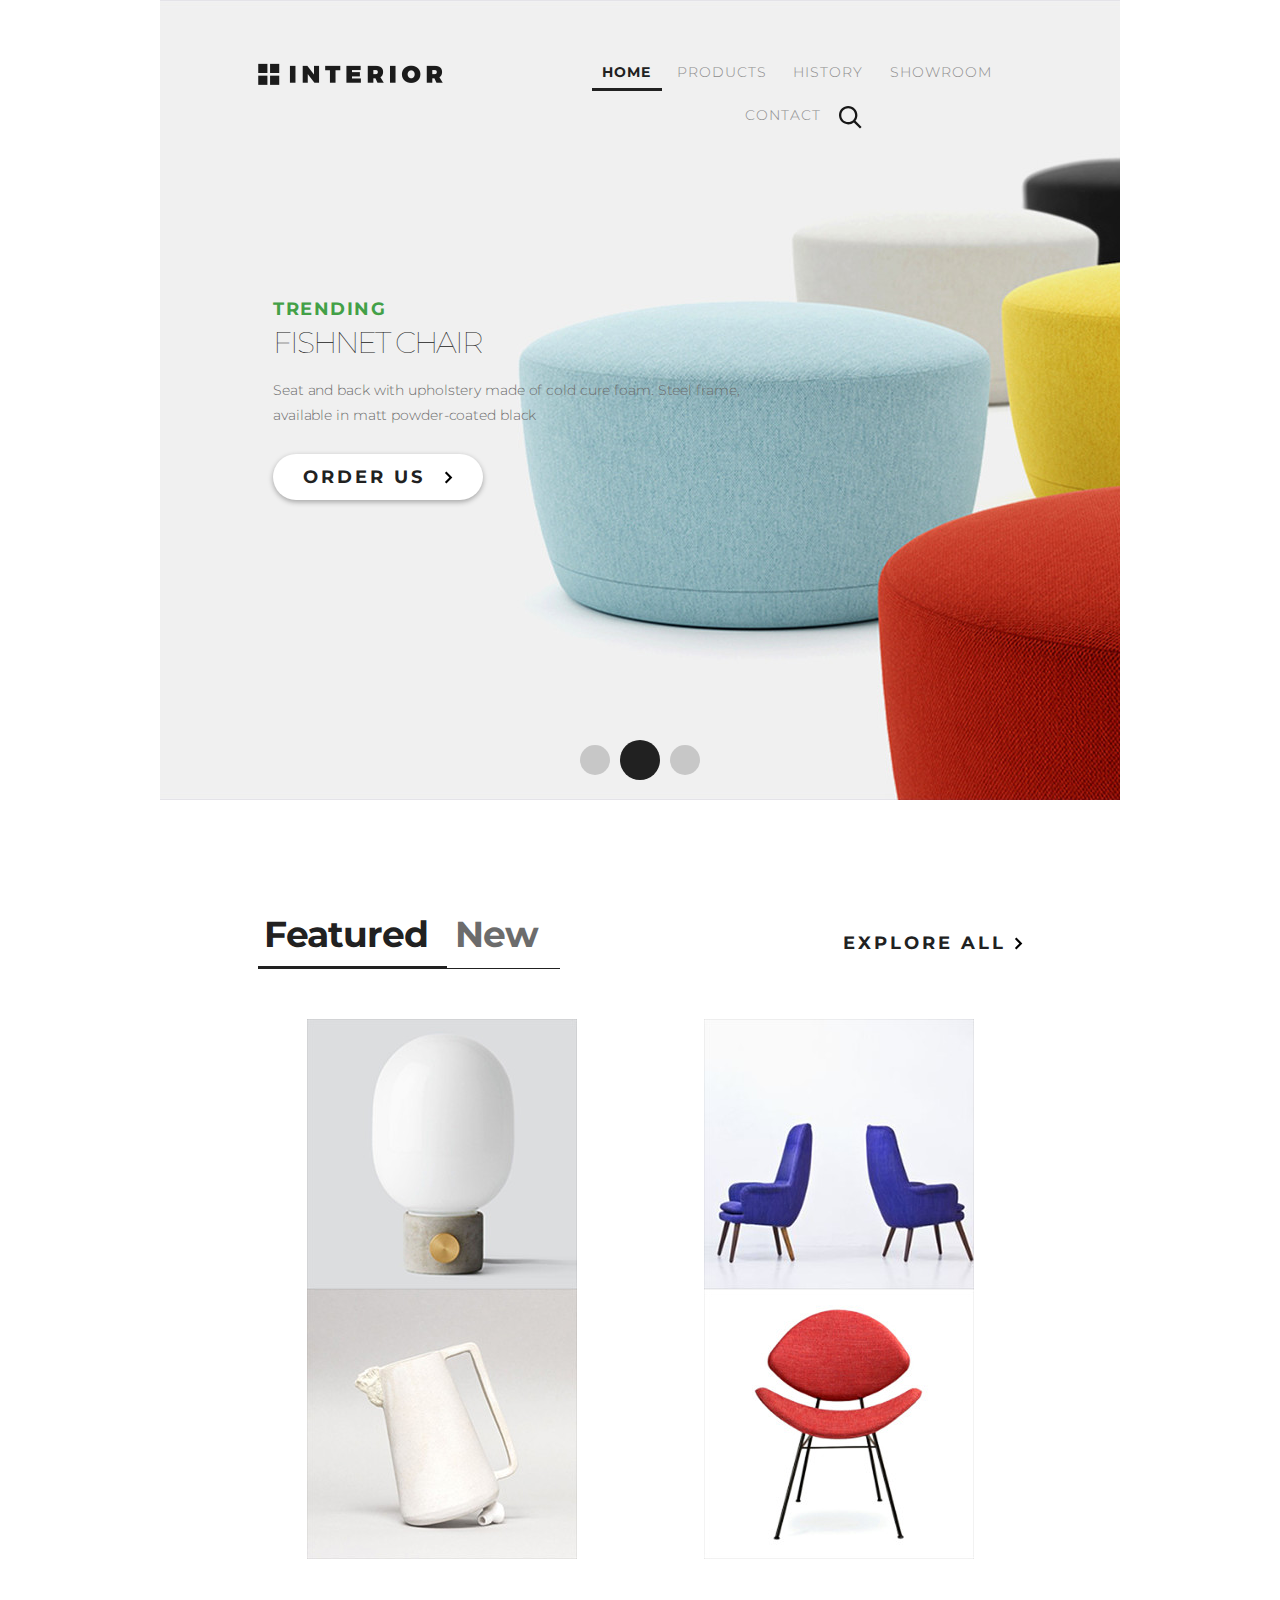
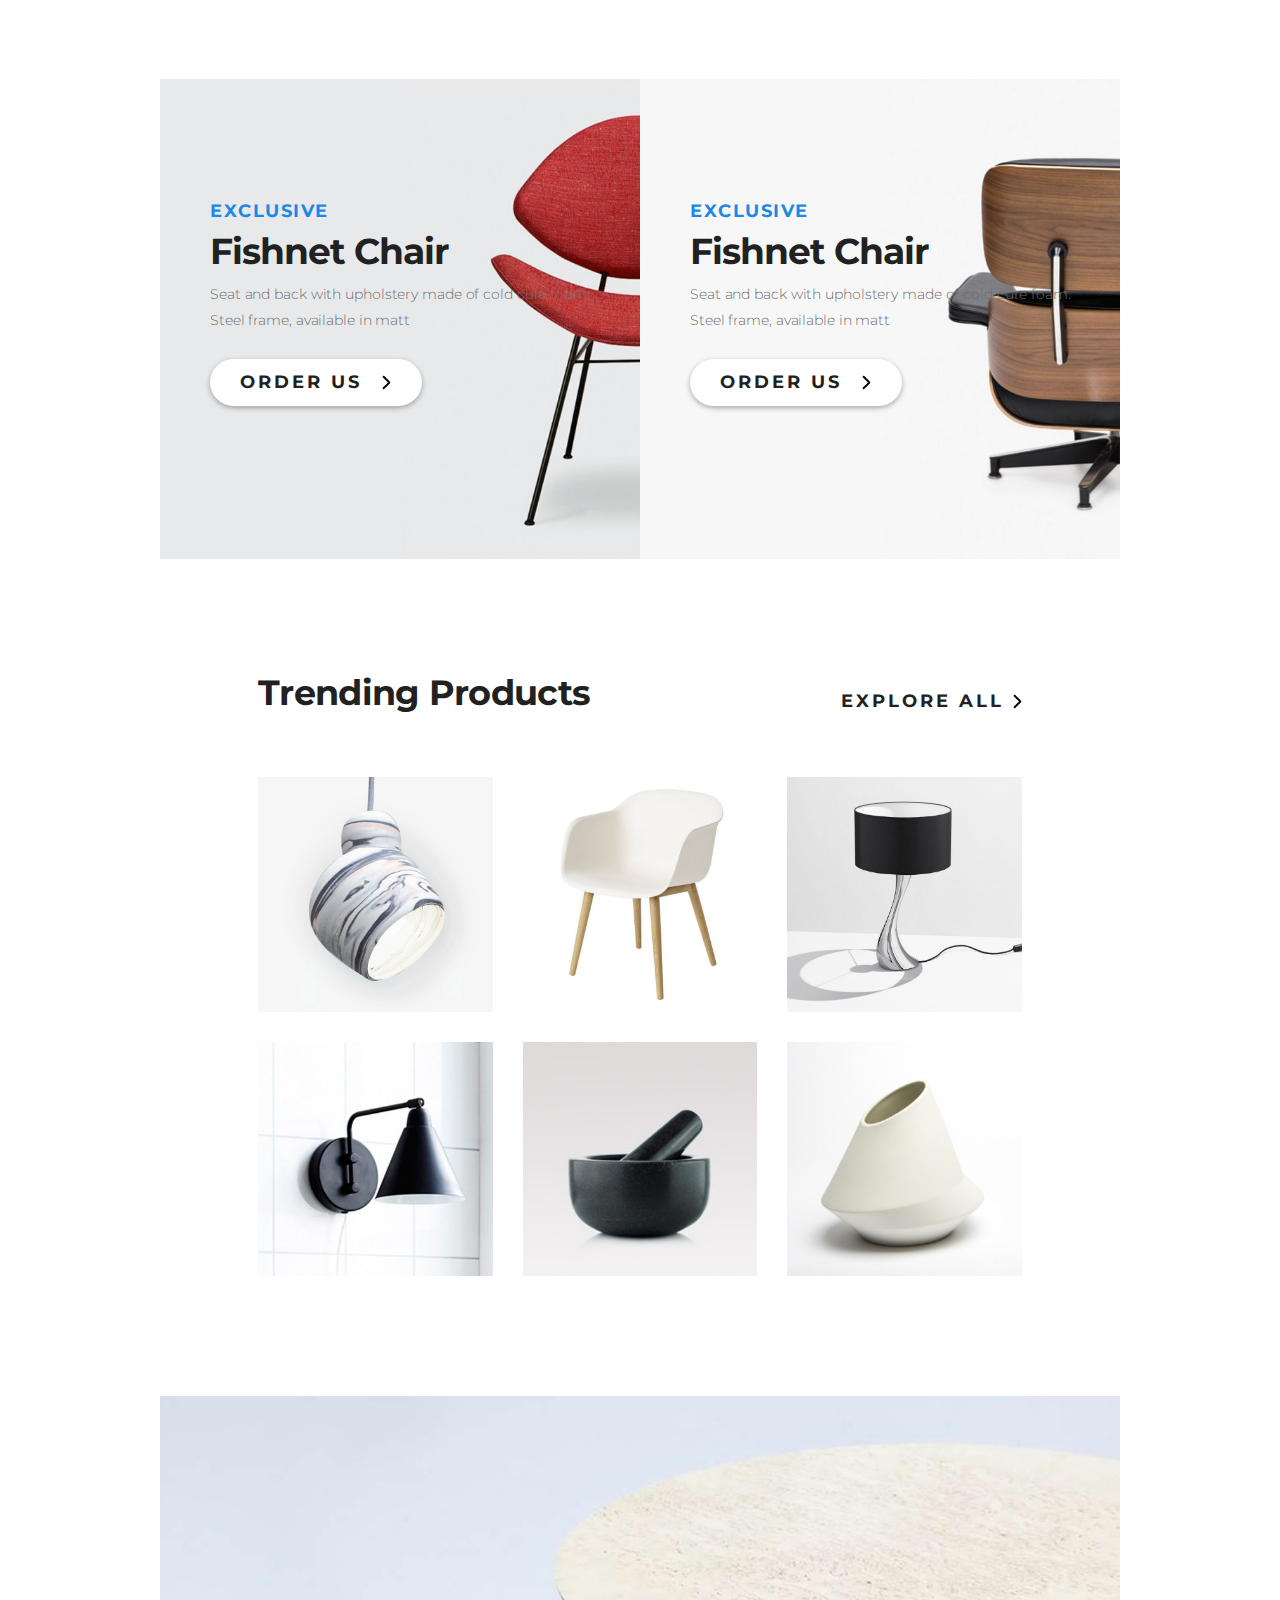
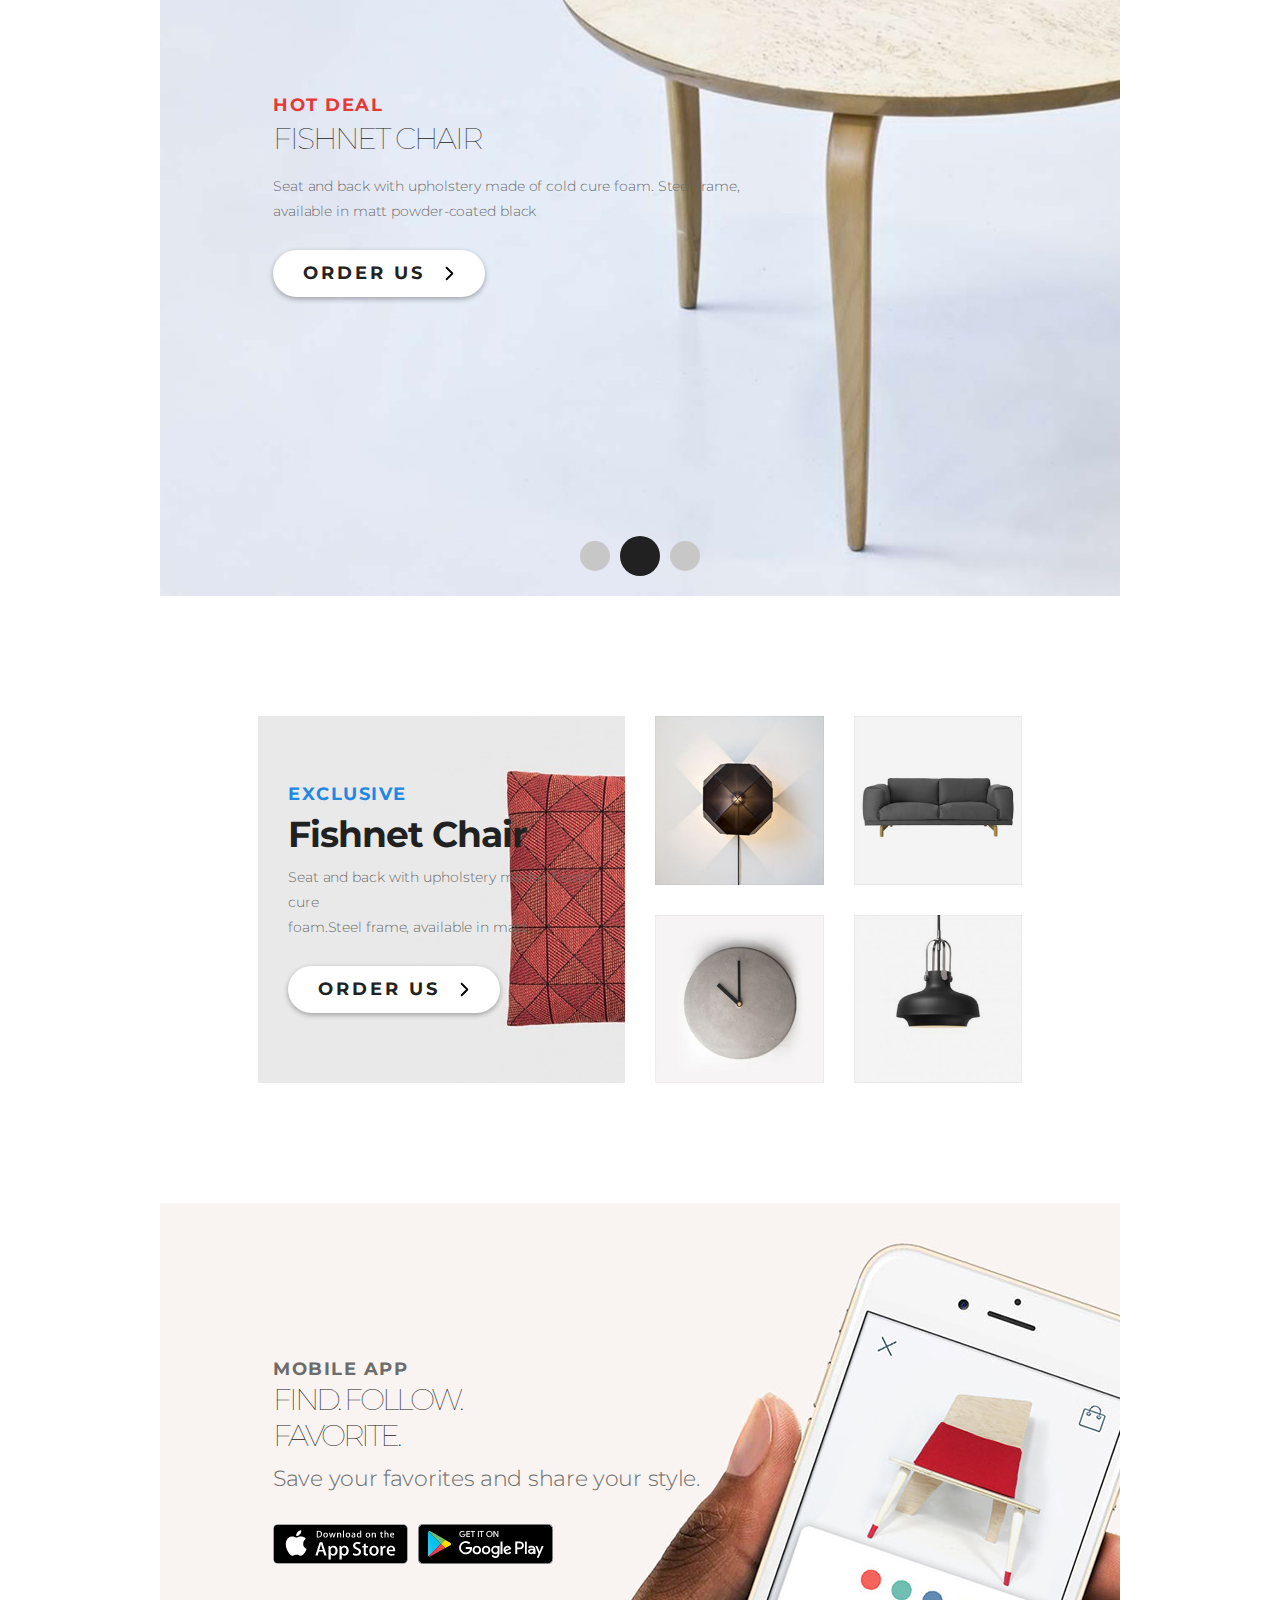
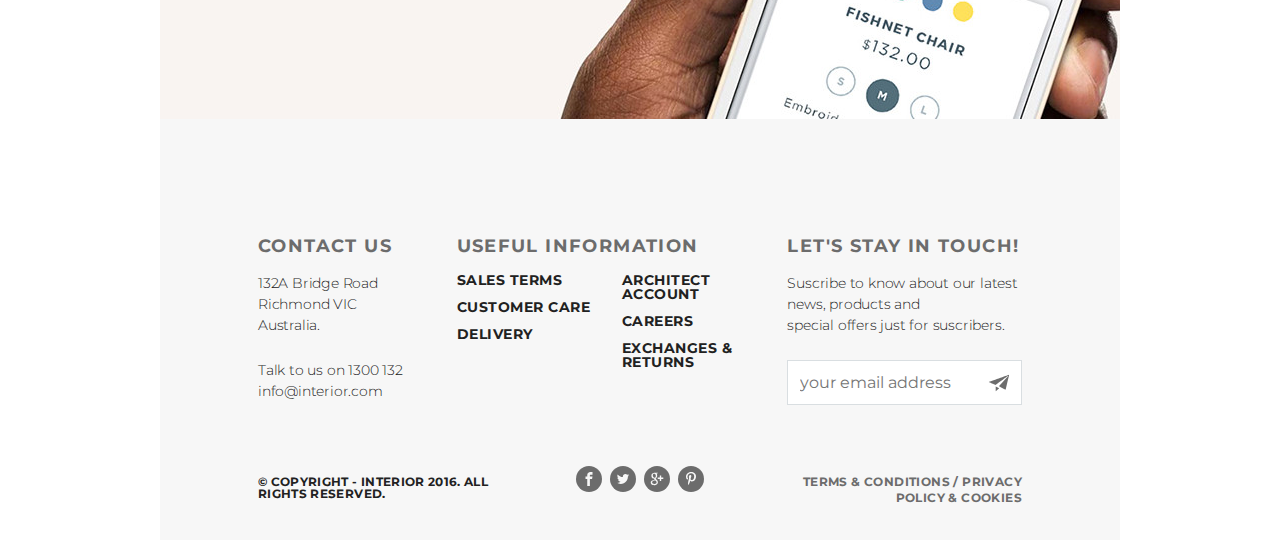
<file: index.html>
<!DOCTYPE html>
<html lang="en">

	<head>
		<meta charset="utf-8" />
		<meta name="viewport" content="width=device-width, initial-scale=1, maximum-scale=1, minimal-ui" />
		<meta http-equiv="X-UA-Compatible" content="IE=edge" />
		<link rel="apple-touch-icon" sizes="180x180" href="apple-touch-icon.png" />
		<link rel="icon" type="image/png" sizes="32x32" href="favicon-32x32.png" />
		<link rel="icon" type="image/png" sizes="16x16" href="favicon-16x16.png" />
		<link rel="manifest" href="site.webmanifest" />
		<link rel="mask-icon" href="safari-pinned-tab.svg" color="#5bbad5" />
		<meta name="msapplication-TileColor" content="#2d89ef" />
		<meta name="theme-color" content="#ffffff" />
		<title>interior</title>
		<meta name="description" content="" />
		<meta name="keywords" content="" />
		<link href="https://fonts.googleapis.com/css?family=Montserrat:100,300,700" rel="stylesheet" />
		<link href="assets/styles/app.min.css" rel="stylesheet" />
	</head>

	<body class="page">
		<div class="header header--absolute">
			<div class="container">
				<div class="section-container">
					<div class="row">
						<div class="header__logo logo col-lg-5">
							<a href="index.html" class="logo__link">
								<img src="img/logo.png" alt="logo" class="logo__img img-fluid" />
							</a>
						</div>
						<div class="header__menu menu col-lg-7">
							<ul class="menu__list">
								<li class="menu__item menu__item--active">
									<a href="#" class="menu__link menu__link--active">home</a>
								</li>
								<li class="menu__item">
									<a href="catalog.html" title="products" class="menu__link">products</a>
								</li>
								<li class="menu__item">
									<a href="product.html" title="history" class="menu__link">history</a>
								</li>
								<li class="menu__item">
									<a href="product.html" title="showroom" class="menu__link">showroom</a>
								</li>
								<li class="menu__item">
									<a href="contacts.html" title="contact" class="menu__link">contact</a>
								</li>
								<li class="menu__search">
									<a href="#" class="menu__svg-icon-search">
										<svg width="23" height="23" class="svg--overflow"><use xlink:href="assets/images/icon.svg#icon_search" class="svg-icon-search"></use></svg>
									</a>
								</li>
							</ul>
						</div>
					</div>
				</div>
			</div>
		</div>
		<div class="container">
			<div class="slider">
				<div class="slider__slides">
					<div class="slider__slide slide row">
						<div style="background-image: url(img/slider-img1.jpg);" class="slide__img-container">
							<img src="img/slider-img1.jpg" alt="slide" class="slide__img img-fluid" />
						</div>
						<div class="slide__text-container">
							<div class="slide__text">
								<div class="col-md-12">
									<div class="section-container">
										<div class="slide__tag">Trending</div>
										<div class="slide__title">Fishnet Chair</div>
										<div class="slide__details">Seat and back with upholstery made of cold cure foam. Steel frame,
											<br>available in matt powder-coated black</div>
										<a role="button" class="btn" href="#">
											<span class="btn__text">Order Us</span>
											<svg width="21" height="21" class="btn__icon"><use xlink:href="assets/images/icon.svg#icon_cheveron-right" class="svg-icon-search"></use></svg>
										</a>
									</div>
								</div>
							</div>
						</div>
					</div>
				</div>
				<ul class="slider__nav">
					<li class="slider__nav-item">
						<a href="#" class="slider__nav-link"></a>
					</li>
					<li class="slider__nav-item slider__nav-item--active">
						<a href="#" class="slider__nav-link"> </a>
					</li>
					<li class="slider__nav-item">
						<a href="#" class="slider__nav-link"> </a>
					</li>
				</ul>
			</div>
		</div>
		<div class="container">
			<div class="featured-product section-container">
				<div class="featured-product__header">
					<ul class="featured-product__tab-control tab-control">
						<li class="tab-control__item tab-control__item--active">
							<a href="#" class="tab-control__link">Featured</a>
						</li>
						<li class="tab-control__item">
							<a href="#" class="tab-control__link">New</a>
						</li>
					</ul>
					<div class="featured-product__btn-ghost">
						<a role="button" class="btn btn--link">
							<span class="btn__text">explore all</span>
							<svg width="21" height="21" class="btn__icon"><use xlink:href="assets/images/icon.svg#icon_cheveron-right" class="svg-icon-search"></use></svg>
						</a>
					</div>
				</div>
				<div class="featured-product__tabs">
					<div class="featured-product__tab tab row">
						<div class="tab-item col-md-6 col-xl-3">
							<div class="tab-item__img-container">
								<img src="img/product-1.jpg" alt="featured product" class="tab-item__img img-fluid" />
								<div class="tab-item__hover">
									<div class="tab-item__back">
										<div class="tab-item__btn">
											<a role="button" class="btn btn--icon">
												<span class="btn__text"></span>
												<svg width="35" height="35" class="btn__icon"><use xlink:href="assets/images/icon.svg#icon_cheveron-right" class="svg-icon-search"></use></svg>
											</a>
										</div>
										<div class="tab-item__title">Fishnet Chair</div>
										<div class="tab-item__details">Seat and back with upholstery
											<br>made of cold cure foam</div>
									</div>
								</div>
							</div>
						</div>
						<div class="tab-item col-md-6 col-xl-3">
							<div class="tab-item__img-container">
								<img src="img/product-2.jpg" alt="featured product" class="tab-item__img img-fluid" />
								<div class="tab-item__hover">
									<div class="tab-item__back">
										<div class="tab-item__btn">
											<a role="button" class="btn btn--icon">
												<span class="btn__text"></span>
												<svg width="35" height="35" class="btn__icon"><use xlink:href="assets/images/icon.svg#icon_cheveron-right" class="svg-icon-search"></use></svg>
											</a>
										</div>
										<div class="tab-item__title">Fishnet Chair</div>
										<div class="tab-item__details">Seat and back with upholstery
											<br>made of cold cure foam </div>
									</div>
								</div>
							</div>
						</div>
						<div class="tab-item col-md-6 col-xl-3">
							<div class="tab-item__img-container">
								<img src="img/product-3.jpg" alt="featured product" class="tab-item__img img-fluid" />
								<div class="tab-item__hover">
									<div class="tab-item__back">
										<div class="tab-item__btn">
											<a role="button" class="btn btn--icon">
												<span class="btn__text"></span>
												<svg width="35" height="35" class="btn__icon"><use xlink:href="assets/images/icon.svg#icon_cheveron-right" class="svg-icon-search"></use></svg>
											</a>
										</div>
										<div class="tab-item__title">Fishnet Chair</div>
										<div class="tab-item__details">Seat and back with upholstery
											<br>made of cold cure foam </div>
									</div>
								</div>
							</div>
						</div>
						<div class="tab-item col-md-6 col-xl-3">
							<div class="tab-item__img-container">
								<img src="img/product-4.jpg" alt="featured product" class="tab-item__img img-fluid" />
								<div class="tab-item__hover">
									<div class="tab-item__back">
										<div class="tab-item__btn">
											<a role="button" class="btn btn--icon">
												<span class="btn__text"></span>
												<svg width="35" height="35" class="btn__icon"><use xlink:href="assets/images/icon.svg#icon_cheveron-right" class="svg-icon-search"></use></svg>
											</a>
										</div>
										<div class="tab-item__title">Fishnet Chair</div>
										<div class="tab-item__details">Seat and back with upholstery
											<br>made of cold cure foam </div>
									</div>
								</div>
							</div>
						</div>
					</div>
				</div>
			</div>
		</div>
		<div class="container no-paddings">
			<div class="promo-product row no-gutters">
				<div class="promo-product__item col-md-6">
					<img src="img/promo-img1.jpg" alt="promo" class="promo-product__img img-fluid" />
					<div class="promo-product__text-container">
						<div class="promo-product__text">
							<div class="promo-product__tag">exclusive</div>
							<div class="promo-product__title">Fishnet Chair</div>
							<div class="promo-product__details">Seat and back with upholstery made of cold cure foam.
								<br>Steel frame, available in matt</div>
							<div class="promo-product__btn">
								<a role="button" class="btn">
									<span class="btn__text">Order Us</span>
									<svg width="23" height="23" class="btn__icon"><use xlink:href="assets/images/icon.svg#icon_chevron-right" class="svg-icon-search"></use></svg>
								</a>
							</div>
						</div>
					</div>
				</div>
				<div class="promo-product__item col-md-6">
					<img src="img/promo-img2.jpg" alt="promo" class="promo-product__img img-fluid" />
					<div class="promo-product__text-container">
						<div class="promo-product__text">
							<div class="promo-product__tag">exclusive</div>
							<div class="promo-product__title">Fishnet Chair</div>
							<div class="promo-product__details">Seat and back with upholstery made of cold cure foam.
								<br>Steel frame, available in matt</div>
							<div class="promo-product__btn">
								<a role="button" class="btn">
									<span class="btn__text">Order Us</span>
									<svg width="23" height="23" class="btn__icon"><use xlink:href="assets/images/icon.svg#icon_chevron-right" class="svg-icon-search"></use></svg>
								</a>
							</div>
						</div>
					</div>
				</div>
			</div>
		</div>
		<div class="container">
			<div class="section-container">
				<div class="products-list">
					<div class="products-list__header">
						<div class="products-list__title">Trending Products</div>
						<div class="products-list__btn-ghost">
							<a role="button" class="btn btn--link">
								<span class="btn__text">explore all</span>
								<svg width="23" height="23" class="btn__icon"><use xlink:href="assets/images/icon.svg#icon_chevron-right" class="svg-icon-search"></use></svg>
							</a>
						</div>
					</div>
					<div class="products-list__container row">
						<div class="products-list__item col-sm-4 col-6">
							<a href="#" class="products-list__link">
								<img src="img/product-11.jpg" alt="trending product" class="products-list__img img-fluid" />
							</a>
						</div>
						<div class="products-list__item col-sm-4 col-6">
							<a href="#" class="products-list__link">
								<img src="img/product-21.jpg" alt="trending product" class="products-list__img img-fluid" />
							</a>
						</div>
						<div class="products-list__item col-sm-4 col-6">
							<a href="#" class="products-list__link">
								<img src="img/product-31.jpg" alt="trending product" class="products-list__img img-fluid" />
							</a>
						</div>
						<div class="products-list__item col-sm-4 col-6">
							<a href="#" class="products-list__link">
								<img src="img/product-41.jpg" alt="trending product" class="products-list__img img-fluid" />
							</a>
						</div>
						<div class="products-list__item col-sm-4 col-6">
							<a href="#" class="products-list__link">
								<img src="img/product-5.jpg" alt="trending product" class="products-list__img img-fluid" />
							</a>
						</div>
						<div class="products-list__item col-sm-4 col-6">
							<a href="#" class="products-list__link">
								<img src="img/product-6.jpg" alt="trending product" class="products-list__img img-fluid" />
							</a>
						</div>
					</div>
				</div>
			</div>
		</div>
		<div class="container">
			<div class="hot-deal">
				<div class="hot-deal__slides">
					<div class="hot-deal__slide slide row">
						<div style="background-image: url(img/slider-img2.jpg);" class="slide__img-container">
							<img src="img/slider-img2.jpg" alt="hot deal" class="slide__img img-fluid" />
						</div>
						<div class="slide__text-container">
							<div class="slide__text col-md-12">
								<div class="section-container">
									<div class="slide__tag">Hot Deal</div>
									<div class="slide__title">Fishnet Chair</div>
									<div class="slide__details">Seat and back with upholstery made of cold cure foam. Steel frame,
										<br>available in matt powder-coated black</div>
									<a role="button" class="btn">
										<span class="btn__text">Order Us</span>
										<svg width="23" height="23" class="btn__icon"><use xlink:href="assets/images/icon.svg#icon_chevron-right" class="svg-icon-search"></use></svg>
									</a>
								</div>
							</div>
						</div>
					</div>
				</div>
				<ul class="hot-deal__nav">
					<li class="hot-deal__nav-item">
						<a href="#" class="hot-deal__nav-link"></a>
					</li>
					<li class="hot-deal__nav-item hot-deal__nav-item--active">
						<a href="#" class="hot-deal__nav-link"></a>
					</li>
					<li class="hot-deal__nav-item">
						<a href="#" class="hot-deal__nav-link"> </a>
					</li>
				</ul>
			</div>
		</div>
		<div class="container">
			<div class="section-container">
				<div class="exclusive-product row justify-content-center">
					<div class="col-sm-auto col-xl-6 col-lg-6">
						<div class="exclusive-product__item">
							<div class="exclusive-product__img-container">
								<img src="img/product-1-lg.jpg" alt="exclusive product" class="exclusive-product__img img-fluid" />
							</div>
							<div class="exclusive-product__text-container">
								<div class="exclusive-product__text">
									<div class="exclusive-product__tag">exclusive</div>
									<div class="exclusive-product__title">Fishnet Chair</div>
									<div class="exclusive-product__details">Seat and back with upholstery made of cold cure
										<br> foam.Steel frame, available in matt</div>
									<div class="exclusive-product__btn">
										<a role="button" class="btn">
											<span class="btn__text">Order Us</span>
											<svg width="23" height="23" class="btn__icon"><use xlink:href="assets/images/icon.svg#icon_chevron-right" class="svg-icon-search"></use></svg>
										</a>
									</div>
								</div>
							</div>
						</div>
					</div>
					<div class="col-lg-6 col-xl-6">
						<div class="row justify-content-center">
							<div class="exclusive-product__item exclusive-product__item--hover col-6 col-lg-6 col-md-auto">
								<a href="#" class="exclusive-product__link">
									<img src="img/product-2-sm.jpg" alt="exclusive product" class="exclusive-product__img img-fluid" />
								</a>
							</div>
							<div class="exclusive-product__item exclusive-product__item--hover col-6 col-lg-6 col-md-auto">
								<a href="#" class="exclusive-product__link">
									<img src="img/product-3-sm.jpg" alt="exclusive product" class="exclusive-product__img img-fluid" />
								</a>
							</div>
							<div class="exclusive-product__item exclusive-product__item--hover col-6 col-lg-6 col-md-auto">
								<a href="#" class="exclusive-product__link">
									<img src="img/product-4-sm.jpg" alt="exclusive product" class="exclusive-product__img img-fluid" />
								</a>
							</div>
							<div class="exclusive-product__item exclusive-product__item--hover col-6 col-lg-6 col-md-auto">
								<a href="#" class="exclusive-product__link">
									<img src="img/product-5-sm.jpg" alt="exclusive product" class="exclusive-product__img img-fluid" />
								</a>
							</div>
						</div>
					</div>
				</div>
			</div>
		</div>
		<div class="container">
			<div class="mobile-app">
				<div class="row">
					<div style="background-image: url(img/mobile-app.jpg);" class="mobile-app__img-container">
						<img src="img/mobile-app.jpg" alt="mobile app" class="mobile-app__img img-fluid" />
					</div>
					<div class="mobile-app__text-container">
						<div class="mobile-app__text">
							<div class="section-container">
								<div class="col-12">
									<div class="mobile-app__tag">mobile app</div>
									<div class="mobile-app__title">Find. Follow.
										<br> Favorite.</div>
									<div class="mobile-app__details">Save your favorites and share your style.</div>
									<a href="#" class="mobile-app__link">
										<img src="img/app-store.png" alt="app store" class="mobile-app__link-img" />
									</a>
									<a href="#" class="mobile-app__link">
										<img src="img/google-play.png" alt="app store" class="mobile-app__link-img" />
									</a>
								</div>
							</div>
						</div>
					</div>
				</div>
			</div>
		</div>
		<div class="footer">
			<div class="container footer__background">
				<div class="section-container">
					<div class="row">
						<div class="col-lg-3">
							<div class="footer__title">contact us</div>
							<div class="footer__p">132A Bridge Road Richmond VIC
								<br> Australia.</div>
							<div class="footer__p">Talk to us on 1300 132
								<br> info@interior.com</div>
						</div>
						<div class="col-lg-5">
							<div class="footer__title">useful information</div>
							<div class="row">
								<div class="col-lg-6">
									<ul class="footer__list">
										<li class="footer__list-el">
											<a href="#" class="footer__list-link">sales terms</a>
										</li>
										<li class="footer__list-el">
											<a href="#" class="footer__list-link">customer care</a>
										</li>
										<li class="footer__list-el">
											<a href="#" class="footer__list-link">delivery</a>
										</li>
									</ul>
								</div>
								<div class="col-lg-6">
									<ul class="footer__list footer__no-left-padding">
										<li class="footer__list-el">
											<a href="#" class="footer__list-link">architect account </a>
										</li>
										<li class="footer__list-el">
											<a href="#" class="footer__list-link">careers</a>
										</li>
										<li class="footer__list-el">
											<a href="#" class="footer__list-link">exchanges & returns </a>
										</li>
									</ul>
								</div>
							</div>
						</div>
						<div class="col-lg-4">
							<div class="footer__title">let's stay in touch!</div>
							<div class="footer__p">Suscribe to know about our latest news, products and
								<br>special offers just for suscribers.</div>
							<div class="footer__subscribe">
								<input type="text" placeholder="your email address" class="footer__input" />
								<a href="#" class="footer__send">
									<svg width="22" height="22"><use xlink:href="assets/images/icon.svg#icon_paper-plane" class="svg-icon-plane"></use></svg>
								</a>
							</div>
						</div>
					</div>
					<div class="row footer__common">
						<div class="col-lg-4">
							<div class="footer__copy">© Copyright - INTERIOR 2016. All Rights Reserved.</div>
						</div>
						<div class="col-lg-4">
							<div class="footer__social">
								<a href="#" class="footer__social-icon">
									<svg width="14" height="14"><use xlink:href="assets/images/icon.svg#icon_facebook" class="svg-icon-social"></use></svg>
								</a>
								<a href="#" class="footer__social-icon">
									<svg width="14" height="14"><use xlink:href="assets/images/icon.svg#icon_twitter" class="svg-icon-social"></use></svg>
								</a>
								<a href="#" class="footer__social-icon">
									<svg width="14" height="14"><use xlink:href="assets/images/icon.svg#icon_google" class="svg-icon-social"></use></svg>
								</a>
								<a href="#" class="footer__social-icon">
									<svg width="14" height="14"><use xlink:href="assets/images/icon.svg#icon_pinterest-p" class="svg-icon-social"></use></svg>
								</a>
							</div>
						</div>
						<div class="col-lg-4 footer__terms-block">
							<a href="#" class="footer__terms">Terms & Conditions / Privacy policy & Cookies </a>
						</div>
					</div>
				</div>
			</div>
		</div>
		<script src="assets/scripts/app.min.js"></script>
	</body>

</html>
</file>
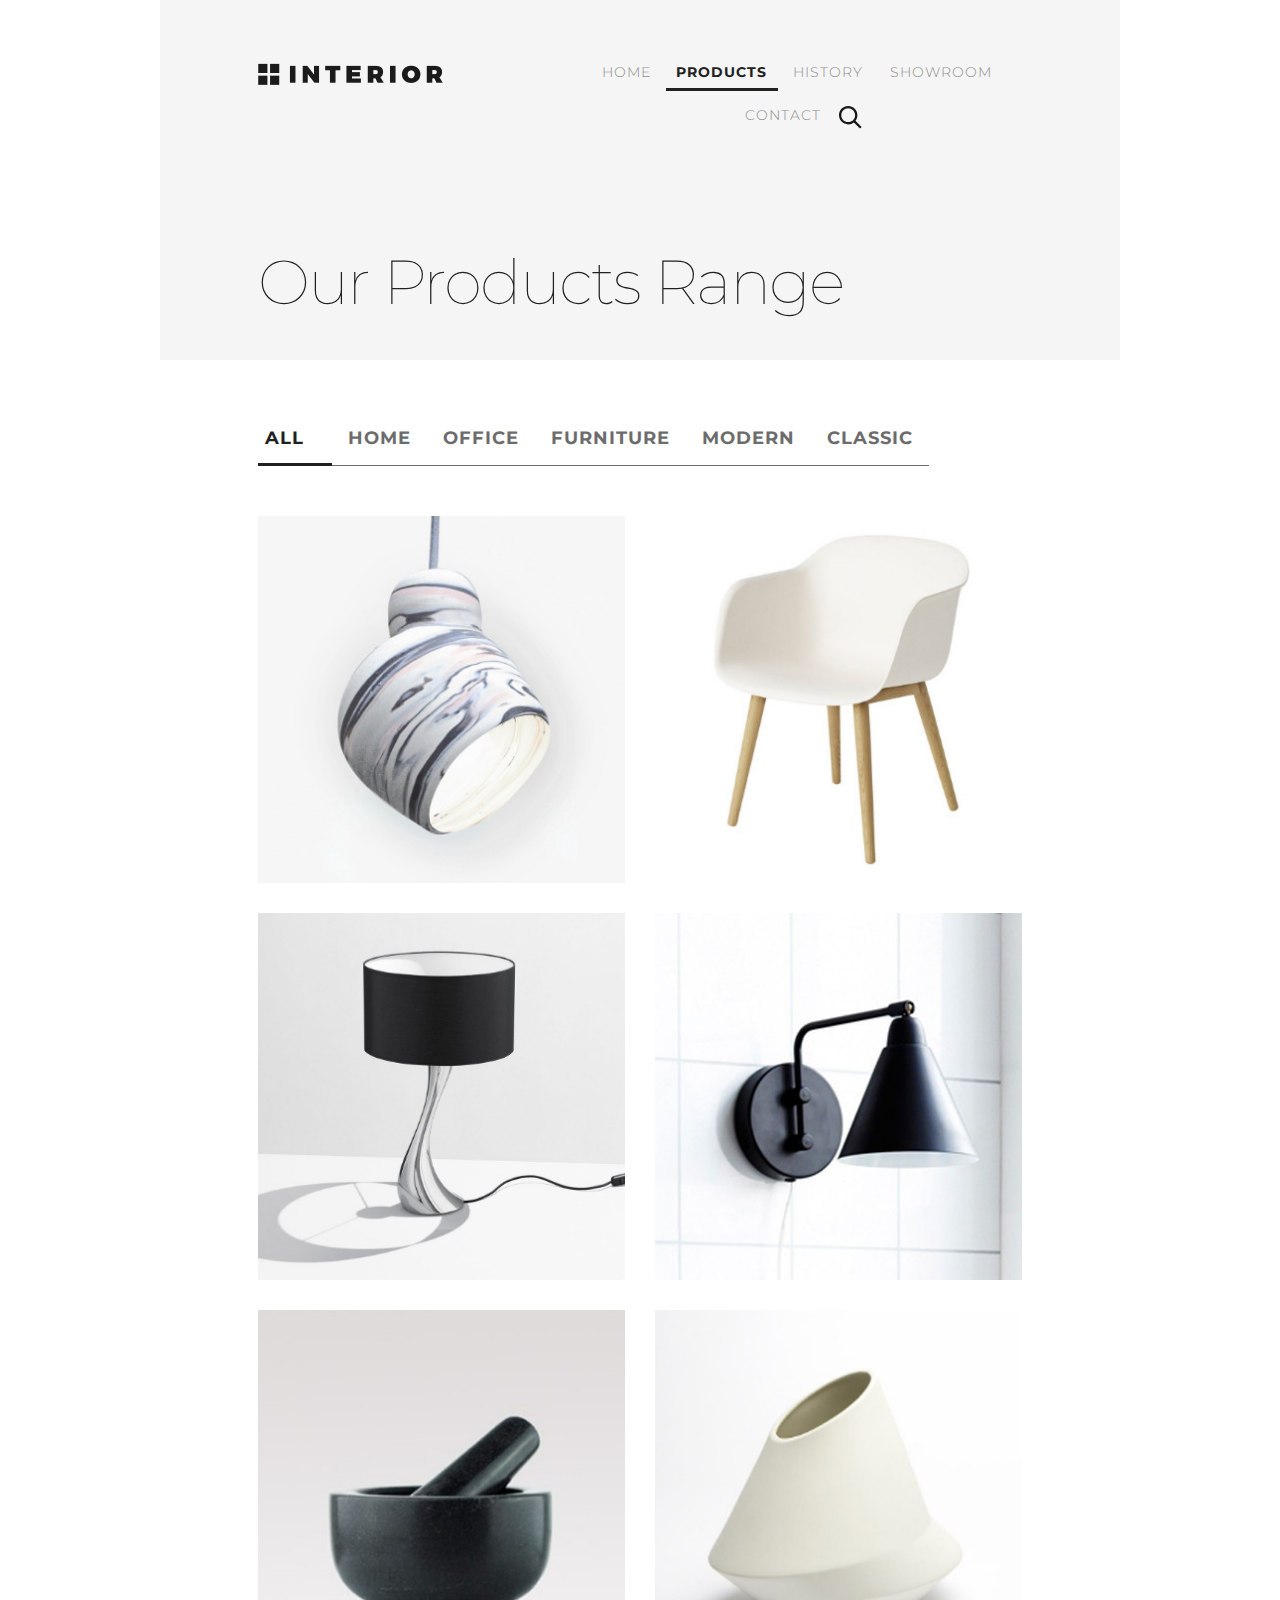
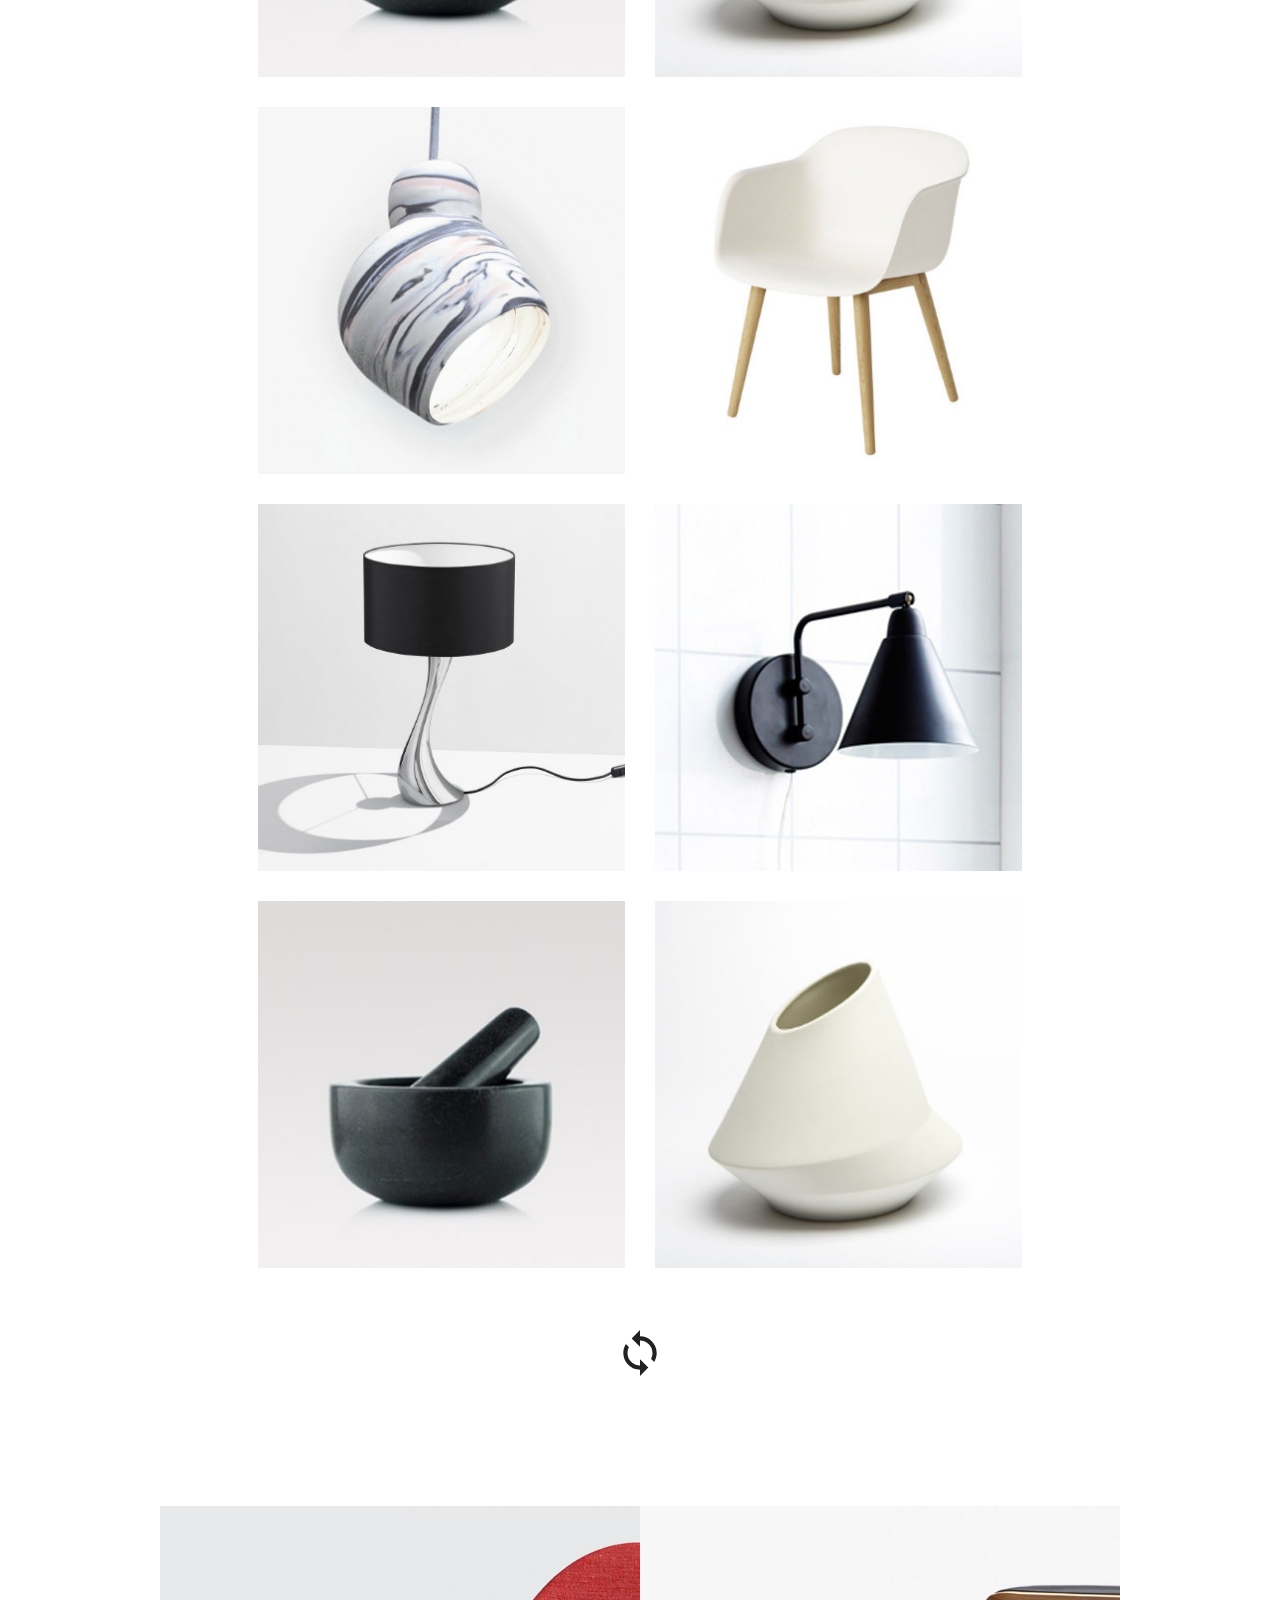
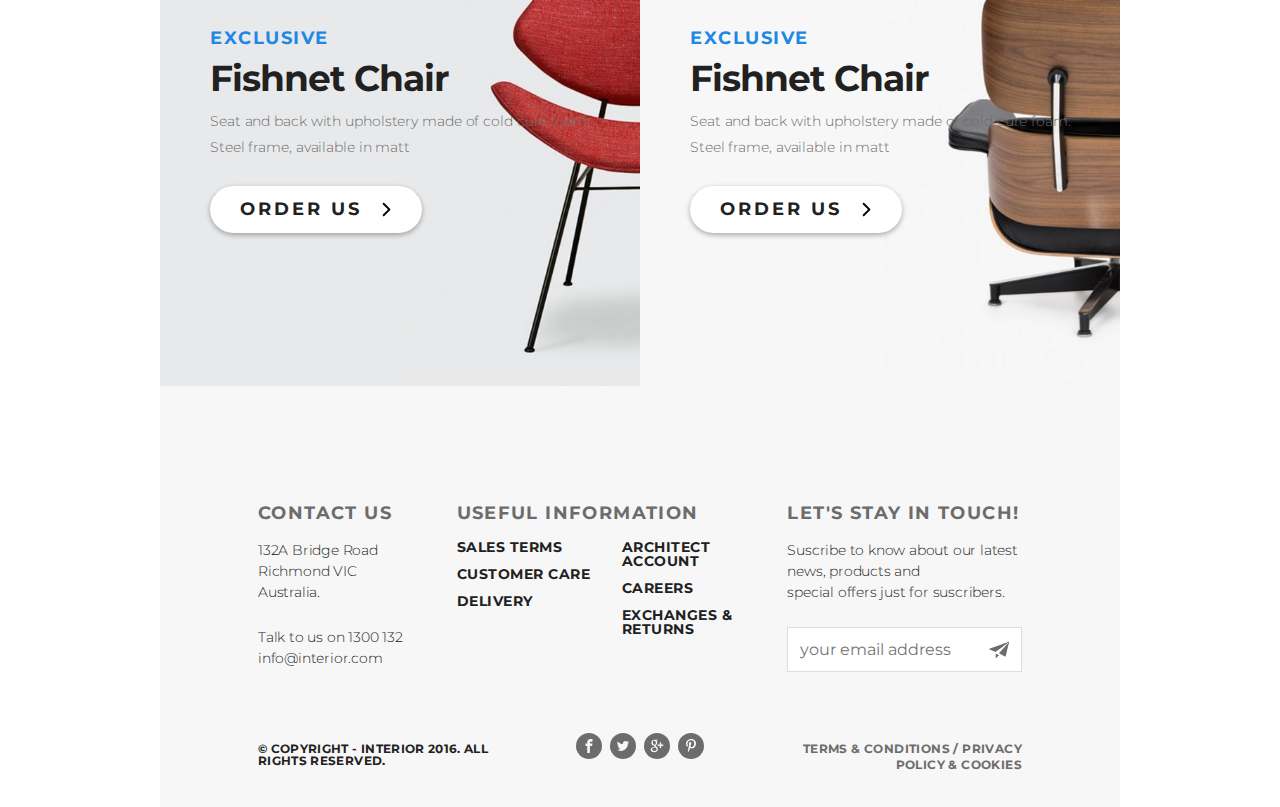
<file: catalog.html>
<!DOCTYPE html>
<html lang="en">

	<head>
		<meta charset="utf-8" />
		<meta name="viewport" content="width=device-width, initial-scale=1, maximum-scale=1, minimal-ui" />
		<meta http-equiv="X-UA-Compatible" content="IE=edge" />
		<link rel="apple-touch-icon" sizes="180x180" href="apple-touch-icon.png" />
		<link rel="icon" type="image/png" sizes="32x32" href="favicon-32x32.png" />
		<link rel="icon" type="image/png" sizes="16x16" href="favicon-16x16.png" />
		<link rel="manifest" href="site.webmanifest" />
		<link rel="mask-icon" href="safari-pinned-tab.svg" color="#5bbad5" />
		<meta name="msapplication-TileColor" content="#2d89ef" />
		<meta name="theme-color" content="#ffffff" />
		<title>interior</title>
		<meta name="description" content="" />
		<meta name="keywords" content="" />
		<link href="https://fonts.googleapis.com/css?family=Montserrat:100,300,700" rel="stylesheet" />
		<link href="assets/styles/app.min.css" rel="stylesheet" />
	</head>

	<body class="page">
		<div class="header header--absolute">
			<div class="container">
				<div class="section-container">
					<div class="row">
						<div class="header__logo logo col-lg-5">
							<a href="index.html" class="logo__link">
								<img src="img/logo.png" alt="logo" class="logo__img img-fluid" />
							</a>
						</div>
						<div class="header__menu menu col-lg-7">
							<ul class="menu__list">
								<li class="menu__item">
									<a href="index.html" title="home" class="menu__link">home</a>
								</li>
								<li class="menu__item menu__item--active">
									<a href="#" class="menu__link menu__link--active">products</a>
								</li>
								<li class="menu__item">
									<a href="product.html" title="history" class="menu__link">history</a>
								</li>
								<li class="menu__item">
									<a href="product.html" title="showroom" class="menu__link">showroom</a>
								</li>
								<li class="menu__item">
									<a href="contacts.html" title="contact" class="menu__link">contact</a>
								</li>
								<li class="menu__search">
									<a href="#" class="menu__svg-icon-search">
										<svg width="23" height="23" class="svg--overflow"><use xlink:href="assets/images/icon.svg#icon_search" class="svg-icon-search"></use></svg>
									</a>
								</li>
							</ul>
						</div>
					</div>
				</div>
			</div>
		</div>
		<div class="container">
			<div class="hero">
				<div class="row hero__background">
					<div class="col-12">
						<div class="section-container">
							<h1 class="hero__title">Our Products Range</h1>
						</div>
					</div>
				</div>
			</div>
		</div>
		<div class="container">
			<div class="products section-container">
				<div class="products__header">
					<ul class="products__nav products-nav">
						<li class="products-nav__item products-nav__item--active">
							<a href="#" class="products-nav__link">All</a>
						</li>
						<li class="products-nav__item">
							<a href="#" class="products-nav__link">Home</a>
						</li>
						<li class="products-nav__item">
							<a href="#" class="products-nav__link">Office</a>
						</li>
						<li class="products-nav__item">
							<a href="#" class="products-nav__link">Furniture</a>
						</li>
						<li class="products-nav__item">
							<a href="#" class="products-nav__link">Modern</a>
						</li>
						<li class="products-nav__item">
							<a href="#" class="products-nav__link">Classic </a>
						</li>
					</ul>
				</div>
				<div class="products__items">
					<div class="row">
						<div class="col-md-6 col-xl-4">
							<div class="products-item">
								<div class="products-item__img-container">
									<img src="img/product-11.jpg" alt="product" class="products-item__img img-fluid" />
									<div class="products-item__hover">
										<div class="products-item__back"></div>
										<div class="products-item__hover-content-container">
											<div class="products-item__hover-content">
												<div class="products-item__btn">
													<a role="button" class="btn btn--icon">
														<span class="btn__text"></span>
														<svg width="35" height="35" class="btn__icon"><use xlink:href="assets/images/icon.svg#icon_cheveron-right" class="svg-icon-search"></use></svg>
													</a>
												</div>
												<div class="products-item__title">Fishnet Chair</div>
												<div class="products-item__details">Seat and back with upholstery
													<br>made of cold cure foam</div>
											</div>
										</div>
									</div>
								</div>
							</div>
						</div>
						<div class="col-md-6 col-xl-4">
							<div class="products-item">
								<div class="products-item__img-container">
									<img src="img/product-21.jpg" alt="product" class="products-item__img img-fluid" />
									<div class="products-item__hover">
										<div class="products-item__back"></div>
										<div class="products-item__hover-content-container">
											<div class="products-item__hover-content">
												<div class="products-item__btn">
													<a role="button" class="btn btn--icon">
														<span class="btn__text"></span>
														<svg width="35" height="35" class="btn__icon"><use xlink:href="assets/images/icon.svg#icon_cheveron-right" class="svg-icon-search"></use></svg>
													</a>
												</div>
												<div class="products-item__title">Fishnet Chair</div>
												<div class="products-item__details">Seat and back with upholstery
													<br>made of cold cure foam </div>
											</div>
										</div>
									</div>
								</div>
							</div>
						</div>
						<div class="col-md-6 col-xl-4">
							<div class="products-item">
								<div class="products-item__img-container">
									<img src="img/product-31.jpg" alt="product" class="products-item__img img-fluid" />
									<div class="products-item__hover">
										<div class="products-item__back"></div>
										<div class="products-item__hover-content-container">
											<div class="products-item__hover-content">
												<div class="products-item__btn">
													<a role="button" class="btn btn--icon">
														<span class="btn__text"></span>
														<svg width="35" height="35" class="btn__icon"><use xlink:href="assets/images/icon.svg#icon_cheveron-right" class="svg-icon-search"></use></svg>
													</a>
												</div>
												<div class="products-item__title">Fishnet Chair</div>
												<div class="products-item__details">Seat and back with upholstery
													<br>made of cold cure foam </div>
											</div>
										</div>
									</div>
								</div>
							</div>
						</div>
						<div class="col-md-6 col-xl-4">
							<div class="products-item">
								<div class="products-item__img-container">
									<img src="img/product-41.jpg" alt="product" class="products-item__img img-fluid" />
									<div class="products-item__hover">
										<div class="products-item__back"></div>
										<div class="products-item__hover-content-container">
											<div class="products-item__hover-content">
												<div class="products-item__btn">
													<a role="button" class="btn btn--icon">
														<span class="btn__text"></span>
														<svg width="35" height="35" class="btn__icon"><use xlink:href="assets/images/icon.svg#icon_cheveron-right" class="svg-icon-search"></use></svg>
													</a>
												</div>
												<div class="products-item__title">Fishnet Chair</div>
												<div class="products-item__details">Seat and back with upholstery
													<br>made of cold cure foam</div>
											</div>
										</div>
									</div>
								</div>
							</div>
						</div>
						<div class="col-md-6 col-xl-4">
							<div class="products-item">
								<div class="products-item__img-container">
									<img src="img/product-5.jpg" alt="product" class="products-item__img img-fluid" />
									<div class="products-item__hover">
										<div class="products-item__back"></div>
										<div class="products-item__hover-content-container">
											<div class="products-item__hover-content">
												<div class="products-item__btn">
													<a role="button" class="btn btn--icon">
														<span class="btn__text"></span>
														<svg width="35" height="35" class="btn__icon"><use xlink:href="assets/images/icon.svg#icon_cheveron-right" class="svg-icon-search"></use></svg>
													</a>
												</div>
												<div class="products-item__title">Fishnet Chair</div>
												<div class="products-item__details">Seat and back with upholstery
													<br>made of cold cure foam </div>
											</div>
										</div>
									</div>
								</div>
							</div>
						</div>
						<div class="col-md-6 col-xl-4">
							<div class="products-item">
								<div class="products-item__img-container">
									<img src="img/product-6.jpg" alt="product" class="products-item__img img-fluid" />
									<div class="products-item__hover">
										<div class="products-item__back"></div>
										<div class="products-item__hover-content-container">
											<div class="products-item__hover-content">
												<div class="products-item__btn">
													<a role="button" class="btn btn--icon">
														<span class="btn__text"></span>
														<svg width="35" height="35" class="btn__icon"><use xlink:href="assets/images/icon.svg#icon_cheveron-right" class="svg-icon-search"></use></svg>
													</a>
												</div>
												<div class="products-item__title">Fishnet Chair</div>
												<div class="products-item__details">Seat and back with upholstery
													<br>made of cold cure foam </div>
											</div>
										</div>
									</div>
								</div>
							</div>
						</div>
						<div class="col-md-6 col-xl-4">
							<div class="products-item">
								<div class="products-item__img-container">
									<img src="img/product-11.jpg" alt="product" class="products-item__img img-fluid" />
									<div class="products-item__hover">
										<div class="products-item__back"></div>
										<div class="products-item__hover-content-container">
											<div class="products-item__hover-content">
												<div class="products-item__btn">
													<a role="button" class="btn btn--icon">
														<span class="btn__text"></span>
														<svg width="35" height="35" class="btn__icon"><use xlink:href="assets/images/icon.svg#icon_cheveron-right" class="svg-icon-search"></use></svg>
													</a>
												</div>
												<div class="products-item__title">Fishnet Chair</div>
												<div class="products-item__details">Seat and back with upholstery
													<br>made of cold cure foam</div>
											</div>
										</div>
									</div>
								</div>
							</div>
						</div>
						<div class="col-md-6 col-xl-4">
							<div class="products-item">
								<div class="products-item__img-container">
									<img src="img/product-21.jpg" alt="product" class="products-item__img img-fluid" />
									<div class="products-item__hover">
										<div class="products-item__back"></div>
										<div class="products-item__hover-content-container">
											<div class="products-item__hover-content">
												<div class="products-item__btn">
													<a role="button" class="btn btn--icon">
														<span class="btn__text"></span>
														<svg width="35" height="35" class="btn__icon"><use xlink:href="assets/images/icon.svg#icon_cheveron-right" class="svg-icon-search"></use></svg>
													</a>
												</div>
												<div class="products-item__title">Fishnet Chair</div>
												<div class="products-item__details">Seat and back with upholstery
													<br>made of cold cure foam </div>
											</div>
										</div>
									</div>
								</div>
							</div>
						</div>
						<div class="col-md-6 col-xl-4">
							<div class="products-item">
								<div class="products-item__img-container">
									<img src="img/product-31.jpg" alt="product" class="products-item__img img-fluid" />
									<div class="products-item__hover">
										<div class="products-item__back"></div>
										<div class="products-item__hover-content-container">
											<div class="products-item__hover-content">
												<div class="products-item__btn">
													<a role="button" class="btn btn--icon">
														<span class="btn__text"></span>
														<svg width="35" height="35" class="btn__icon"><use xlink:href="assets/images/icon.svg#icon_cheveron-right" class="svg-icon-search"></use></svg>
													</a>
												</div>
												<div class="products-item__title">Fishnet Chair</div>
												<div class="products-item__details">Seat and back with upholstery
													<br>made of cold cure foam </div>
											</div>
										</div>
									</div>
								</div>
							</div>
						</div>
						<div class="col-md-6 col-xl-4">
							<div class="products-item">
								<div class="products-item__img-container">
									<img src="img/product-41.jpg" alt="product" class="products-item__img img-fluid" />
									<div class="products-item__hover">
										<div class="products-item__back"></div>
										<div class="products-item__hover-content-container">
											<div class="products-item__hover-content">
												<div class="products-item__btn">
													<a role="button" class="btn btn--icon">
														<span class="btn__text"></span>
														<svg width="35" height="35" class="btn__icon"><use xlink:href="assets/images/icon.svg#icon_cheveron-right" class="svg-icon-search"></use></svg>
													</a>
												</div>
												<div class="products-item__title">Fishnet Chair</div>
												<div class="products-item__details">Seat and back with upholstery
													<br>made of cold cure foam</div>
											</div>
										</div>
									</div>
								</div>
							</div>
						</div>
						<div class="col-md-6 col-xl-4">
							<div class="products-item">
								<div class="products-item__img-container">
									<img src="img/product-5.jpg" alt="product" class="products-item__img img-fluid" />
									<div class="products-item__hover">
										<div class="products-item__back"></div>
										<div class="products-item__hover-content-container">
											<div class="products-item__hover-content">
												<div class="products-item__btn">
													<a role="button" class="btn btn--icon">
														<span class="btn__text"></span>
														<svg width="35" height="35" class="btn__icon"><use xlink:href="assets/images/icon.svg#icon_cheveron-right" class="svg-icon-search"></use></svg>
													</a>
												</div>
												<div class="products-item__title">Fishnet Chair</div>
												<div class="products-item__details">Seat and back with upholstery
													<br>made of cold cure foam </div>
											</div>
										</div>
									</div>
								</div>
							</div>
						</div>
						<div class="col-md-6 col-xl-4">
							<div class="products-item">
								<div class="products-item__img-container">
									<img src="img/product-6.jpg" alt="product" class="products-item__img img-fluid" />
									<div class="products-item__hover">
										<div class="products-item__back"></div>
										<div class="products-item__hover-content-container">
											<div class="products-item__hover-content">
												<div class="products-item__btn">
													<a role="button" class="btn btn--icon">
														<span class="btn__text"></span>
														<svg width="35" height="35" class="btn__icon"><use xlink:href="assets/images/icon.svg#icon_cheveron-right" class="svg-icon-search"></use></svg>
													</a>
												</div>
												<div class="products-item__title">Fishnet Chair</div>
												<div class="products-item__details">Seat and back with upholstery
													<br>made of cold cure foam</div>
											</div>
										</div>
									</div>
								</div>
							</div>
						</div>
					</div>
				</div>
				<div class="products__more">
					<a href="#" class="products__svg-icon-more">
						<svg width="50" height="50" class="svg--overflow"><use xlink:href="assets/images/icon.svg#icon_sync" class="svg-icon-more"></use></svg>
					</a>
				</div>
			</div>
		</div>
		<div class="container no-paddings">
			<div class="promo-product row no-gutters">
				<div class="promo-product__item col-md-6">
					<img src="img/promo-img1.jpg" alt="promo" class="promo-product__img img-fluid" />
					<div class="promo-product__text-container">
						<div class="promo-product__text">
							<div class="promo-product__tag">exclusive</div>
							<div class="promo-product__title">Fishnet Chair</div>
							<div class="promo-product__details">Seat and back with upholstery made of cold cure foam.
								<br>Steel frame, available in matt</div>
							<div class="promo-product__btn">
								<a role="button" class="btn">
									<span class="btn__text">Order Us</span>
									<svg width="23" height="23" class="btn__icon"><use xlink:href="assets/images/icon.svg#icon_chevron-right" class="svg-icon-search"></use></svg>
								</a>
							</div>
						</div>
					</div>
				</div>
				<div class="promo-product__item col-md-6">
					<img src="img/promo-img2.jpg" alt="promo" class="promo-product__img img-fluid" />
					<div class="promo-product__text-container">
						<div class="promo-product__text">
							<div class="promo-product__tag">exclusive</div>
							<div class="promo-product__title">Fishnet Chair</div>
							<div class="promo-product__details">Seat and back with upholstery made of cold cure foam.
								<br>Steel frame, available in matt</div>
							<div class="promo-product__btn">
								<a role="button" class="btn">
									<span class="btn__text">Order Us</span>
									<svg width="23" height="23" class="btn__icon"><use xlink:href="assets/images/icon.svg#icon_chevron-right" class="svg-icon-search"></use></svg>
								</a>
							</div>
						</div>
					</div>
				</div>
			</div>
		</div>
		<div class="footer">
			<div class="container footer__background">
				<div class="section-container">
					<div class="row">
						<div class="col-lg-3">
							<div class="footer__title">contact us</div>
							<div class="footer__p">132A Bridge Road Richmond VIC
								<br> Australia.</div>
							<div class="footer__p">Talk to us on 1300 132
								<br> info@interior.com</div>
						</div>
						<div class="col-lg-5">
							<div class="footer__title">useful information</div>
							<div class="row">
								<div class="col-lg-6">
									<ul class="footer__list">
										<li class="footer__list-el">
											<a href="#" class="footer__list-link">sales terms</a>
										</li>
										<li class="footer__list-el">
											<a href="#" class="footer__list-link">customer care</a>
										</li>
										<li class="footer__list-el">
											<a href="#" class="footer__list-link">delivery</a>
										</li>
									</ul>
								</div>
								<div class="col-lg-6">
									<ul class="footer__list footer__no-left-padding">
										<li class="footer__list-el">
											<a href="#" class="footer__list-link">architect account </a>
										</li>
										<li class="footer__list-el">
											<a href="#" class="footer__list-link">careers</a>
										</li>
										<li class="footer__list-el">
											<a href="#" class="footer__list-link">exchanges & returns </a>
										</li>
									</ul>
								</div>
							</div>
						</div>
						<div class="col-lg-4">
							<div class="footer__title">let's stay in touch!</div>
							<div class="footer__p">Suscribe to know about our latest news, products and
								<br>special offers just for suscribers.</div>
							<div class="footer__subscribe">
								<input type="text" placeholder="your email address" class="footer__input" />
								<a href="#" class="footer__send">
									<svg width="22" height="22"><use xlink:href="assets/images/icon.svg#icon_paper-plane" class="svg-icon-plane"></use></svg>
								</a>
							</div>
						</div>
					</div>
					<div class="row footer__common">
						<div class="col-lg-4">
							<div class="footer__copy">© Copyright - INTERIOR 2016. All Rights Reserved.</div>
						</div>
						<div class="col-lg-4">
							<div class="footer__social">
								<a href="#" class="footer__social-icon">
									<svg width="14" height="14"><use xlink:href="assets/images/icon.svg#icon_facebook" class="svg-icon-social"></use></svg>
								</a>
								<a href="#" class="footer__social-icon">
									<svg width="14" height="14"><use xlink:href="assets/images/icon.svg#icon_twitter" class="svg-icon-social"></use></svg>
								</a>
								<a href="#" class="footer__social-icon">
									<svg width="14" height="14"><use xlink:href="assets/images/icon.svg#icon_google" class="svg-icon-social"></use></svg>
								</a>
								<a href="#" class="footer__social-icon">
									<svg width="14" height="14"><use xlink:href="assets/images/icon.svg#icon_pinterest-p" class="svg-icon-social"></use></svg>
								</a>
							</div>
						</div>
						<div class="col-lg-4 footer__terms-block">
							<a href="#" class="footer__terms">Terms & Conditions / Privacy policy & Cookies </a>
						</div>
					</div>
				</div>
			</div>
		</div>
		<script src="assets/scripts/app.min.js"></script>
	</body>

</html>
</file>
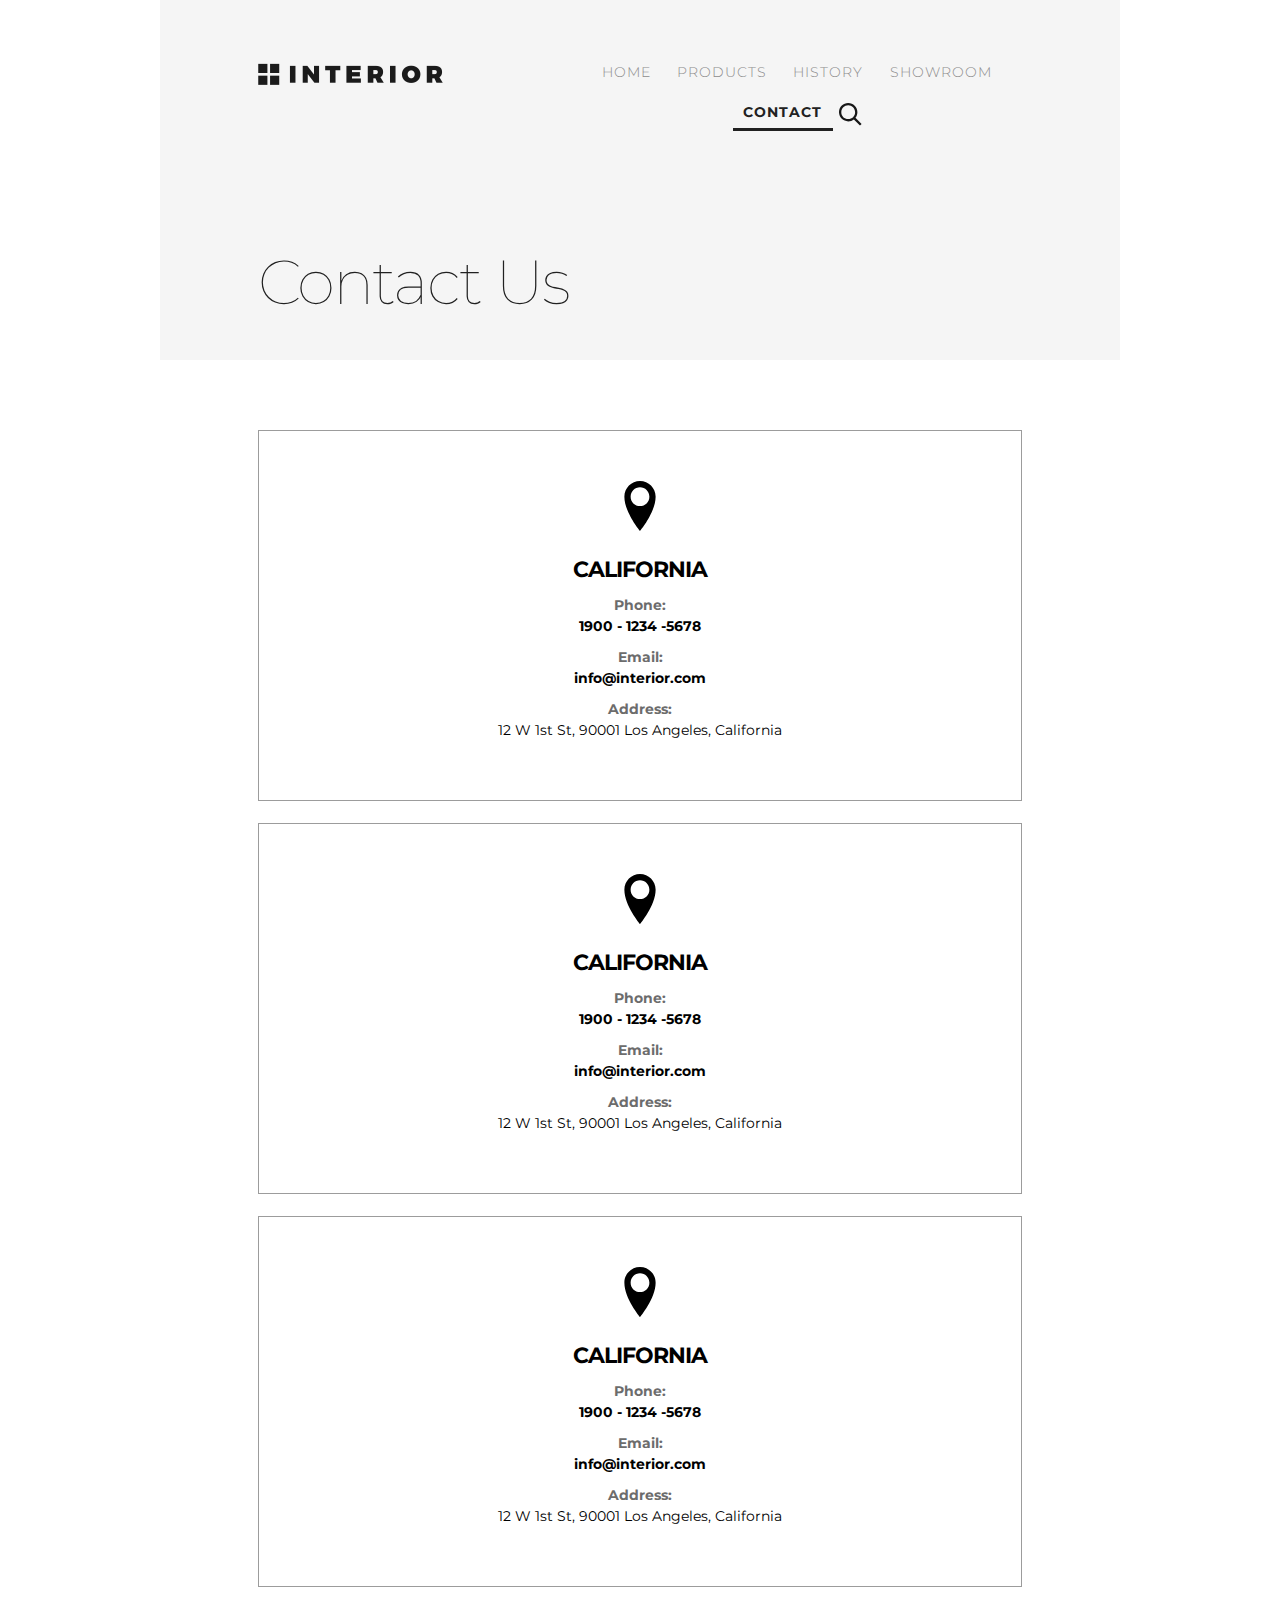
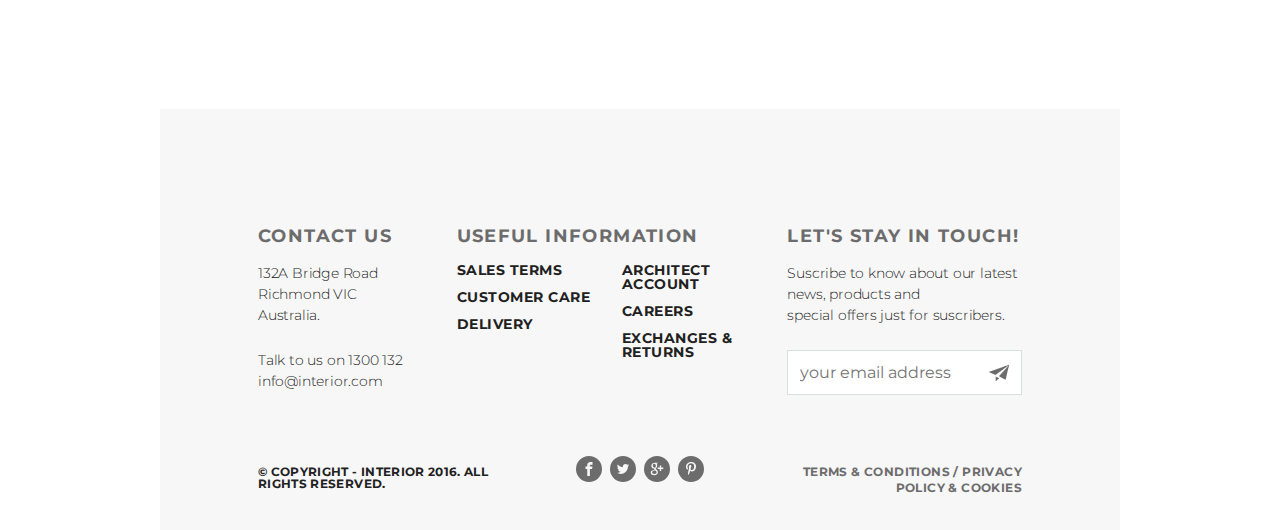
<file: contacts.html>
<!DOCTYPE html>
<html lang="en">

	<head>
		<meta charset="utf-8" />
		<meta name="viewport" content="width=device-width, initial-scale=1, maximum-scale=1, minimal-ui" />
		<meta http-equiv="X-UA-Compatible" content="IE=edge" />
		<link rel="apple-touch-icon" sizes="180x180" href="apple-touch-icon.png" />
		<link rel="icon" type="image/png" sizes="32x32" href="favicon-32x32.png" />
		<link rel="icon" type="image/png" sizes="16x16" href="favicon-16x16.png" />
		<link rel="manifest" href="site.webmanifest" />
		<link rel="mask-icon" href="safari-pinned-tab.svg" color="#5bbad5" />
		<meta name="msapplication-TileColor" content="#2d89ef" />
		<meta name="theme-color" content="#ffffff" />
		<title>interior</title>
		<meta name="description" content="" />
		<meta name="keywords" content="" />
		<link href="https://fonts.googleapis.com/css?family=Montserrat:100,300,700" rel="stylesheet" />
		<link href="assets/styles/app.min.css" rel="stylesheet" />
	</head>

	<body class="page">
		<div class="header header--absolute">
			<div class="container">
				<div class="section-container">
					<div class="row">
						<div class="header__logo logo col-lg-5">
							<a href="index.html" class="logo__link">
								<img src="img/logo.png" alt="logo" class="logo__img img-fluid" />
							</a>
						</div>
						<div class="header__menu menu col-lg-7">
							<ul class="menu__list">
								<li class="menu__item">
									<a href="index.html" title="home" class="menu__link">home</a>
								</li>
								<li class="menu__item">
									<a href="catalog.html" title="products" class="menu__link">products</a>
								</li>
								<li class="menu__item">
									<a href="product.html" title="history" class="menu__link">history</a>
								</li>
								<li class="menu__item">
									<a href="product.html" title="showroom" class="menu__link">showroom</a>
								</li>
								<li class="menu__item menu__item--active">
									<a href="#" class="menu__link menu__link--active">contact</a>
								</li>
								<li class="menu__search">
									<a href="#" class="menu__svg-icon-search">
										<svg width="23" height="23" class="svg--overflow"><use xlink:href="assets/images/icon.svg#icon_search" class="svg-icon-search"></use></svg>
									</a>
								</li>
							</ul>
						</div>
					</div>
				</div>
			</div>
		</div>
		<div class="container">
			<div class="hero">
				<div class="row hero__background">
					<div class="col-12">
						<div class="section-container">
							<h1 class="hero__title">Contact Us</h1>
						</div>
					</div>
				</div>
			</div>
		</div>
		<div class="container">
			<div class="contacts">
				<div class="section-container">
					<div class="row">
						<div class="col-xl-4">
							<div class="contacts__item text-center">
								<div class="contacts__icon">
									<svg width="50" height="50"><use xlink:href="assets/images/icon.svg#icon_location" class="svg-icon-search"></use></svg>
								</div>
								<div class="contacts__state">California</div>
								<div class="contacts__subtitle">Phone:</div>
								<div class="contacts__p contacts__p--bold">1900 - 1234 -5678</div>
								<div class="contacts__subtitle">Email:</div>
								<div class="contacts__p contacts__p--bold">info@interior.com</div>
								<div class="contacts__subtitle">Address:</div>
								<div class="contacts__p">12 W 1st St, 90001 Los Angeles, California</div>
							</div>
						</div>
						<div class="col-xl-4">
							<div class="contacts__item text-center">
								<div class="contacts__icon">
									<svg width="50" height="50"><use xlink:href="assets/images/icon.svg#icon_location" class="svg-icon-search"></use></svg>
								</div>
								<div class="contacts__state">California</div>
								<div class="contacts__subtitle">Phone:</div>
								<div class="contacts__p contacts__p--bold">1900 - 1234 -5678</div>
								<div class="contacts__subtitle">Email:</div>
								<div class="contacts__p contacts__p--bold">info@interior.com</div>
								<div class="contacts__subtitle">Address:</div>
								<div class="contacts__p">12 W 1st St, 90001 Los Angeles, California</div>
							</div>
						</div>
						<div class="col-xl-4">
							<div class="contacts__item text-center">
								<div class="contacts__icon">
									<svg width="50" height="50"><use xlink:href="assets/images/icon.svg#icon_location" class="svg-icon-search"></use></svg>
								</div>
								<div class="contacts__state">California</div>
								<div class="contacts__subtitle">Phone:</div>
								<div class="contacts__p contacts__p--bold">1900 - 1234 -5678</div>
								<div class="contacts__subtitle">Email:</div>
								<div class="contacts__p contacts__p--bold">info@interior.com</div>
								<div class="contacts__subtitle">Address:</div>
								<div class="contacts__p">12 W 1st St, 90001 Los Angeles, California </div>
							</div>
						</div>
					</div>
				</div>
			</div>
		</div>
		<div class="footer">
			<div class="container footer__background">
				<div class="section-container">
					<div class="row">
						<div class="col-lg-3">
							<div class="footer__title">contact us</div>
							<div class="footer__p">132A Bridge Road Richmond VIC
								<br> Australia.</div>
							<div class="footer__p">Talk to us on 1300 132
								<br> info@interior.com</div>
						</div>
						<div class="col-lg-5">
							<div class="footer__title">useful information</div>
							<div class="row">
								<div class="col-lg-6">
									<ul class="footer__list">
										<li class="footer__list-el">
											<a href="#" class="footer__list-link">sales terms</a>
										</li>
										<li class="footer__list-el">
											<a href="#" class="footer__list-link">customer care</a>
										</li>
										<li class="footer__list-el">
											<a href="#" class="footer__list-link">delivery</a>
										</li>
									</ul>
								</div>
								<div class="col-lg-6">
									<ul class="footer__list footer__no-left-padding">
										<li class="footer__list-el">
											<a href="#" class="footer__list-link">architect account </a>
										</li>
										<li class="footer__list-el">
											<a href="#" class="footer__list-link">careers</a>
										</li>
										<li class="footer__list-el">
											<a href="#" class="footer__list-link">exchanges & returns </a>
										</li>
									</ul>
								</div>
							</div>
						</div>
						<div class="col-lg-4">
							<div class="footer__title">let's stay in touch!</div>
							<div class="footer__p">Suscribe to know about our latest news, products and
								<br>special offers just for suscribers.</div>
							<div class="footer__subscribe">
								<input type="text" placeholder="your email address" class="footer__input" />
								<a href="#" class="footer__send">
									<svg width="22" height="22"><use xlink:href="assets/images/icon.svg#icon_paper-plane" class="svg-icon-plane"></use></svg>
								</a>
							</div>
						</div>
					</div>
					<div class="row footer__common">
						<div class="col-lg-4">
							<div class="footer__copy">© Copyright - INTERIOR 2016. All Rights Reserved.</div>
						</div>
						<div class="col-lg-4">
							<div class="footer__social">
								<a href="#" class="footer__social-icon">
									<svg width="14" height="14"><use xlink:href="assets/images/icon.svg#icon_facebook" class="svg-icon-social"></use></svg>
								</a>
								<a href="#" class="footer__social-icon">
									<svg width="14" height="14"><use xlink:href="assets/images/icon.svg#icon_twitter" class="svg-icon-social"></use></svg>
								</a>
								<a href="#" class="footer__social-icon">
									<svg width="14" height="14"><use xlink:href="assets/images/icon.svg#icon_google" class="svg-icon-social"></use></svg>
								</a>
								<a href="#" class="footer__social-icon">
									<svg width="14" height="14"><use xlink:href="assets/images/icon.svg#icon_pinterest-p" class="svg-icon-social"></use></svg>
								</a>
							</div>
						</div>
						<div class="col-lg-4 footer__terms-block">
							<a href="#" class="footer__terms">Terms & Conditions / Privacy policy & Cookies </a>
						</div>
					</div>
				</div>
			</div>
		</div>
		<script src="assets/scripts/app.min.js"></script>
	</body>

</html>
</file>
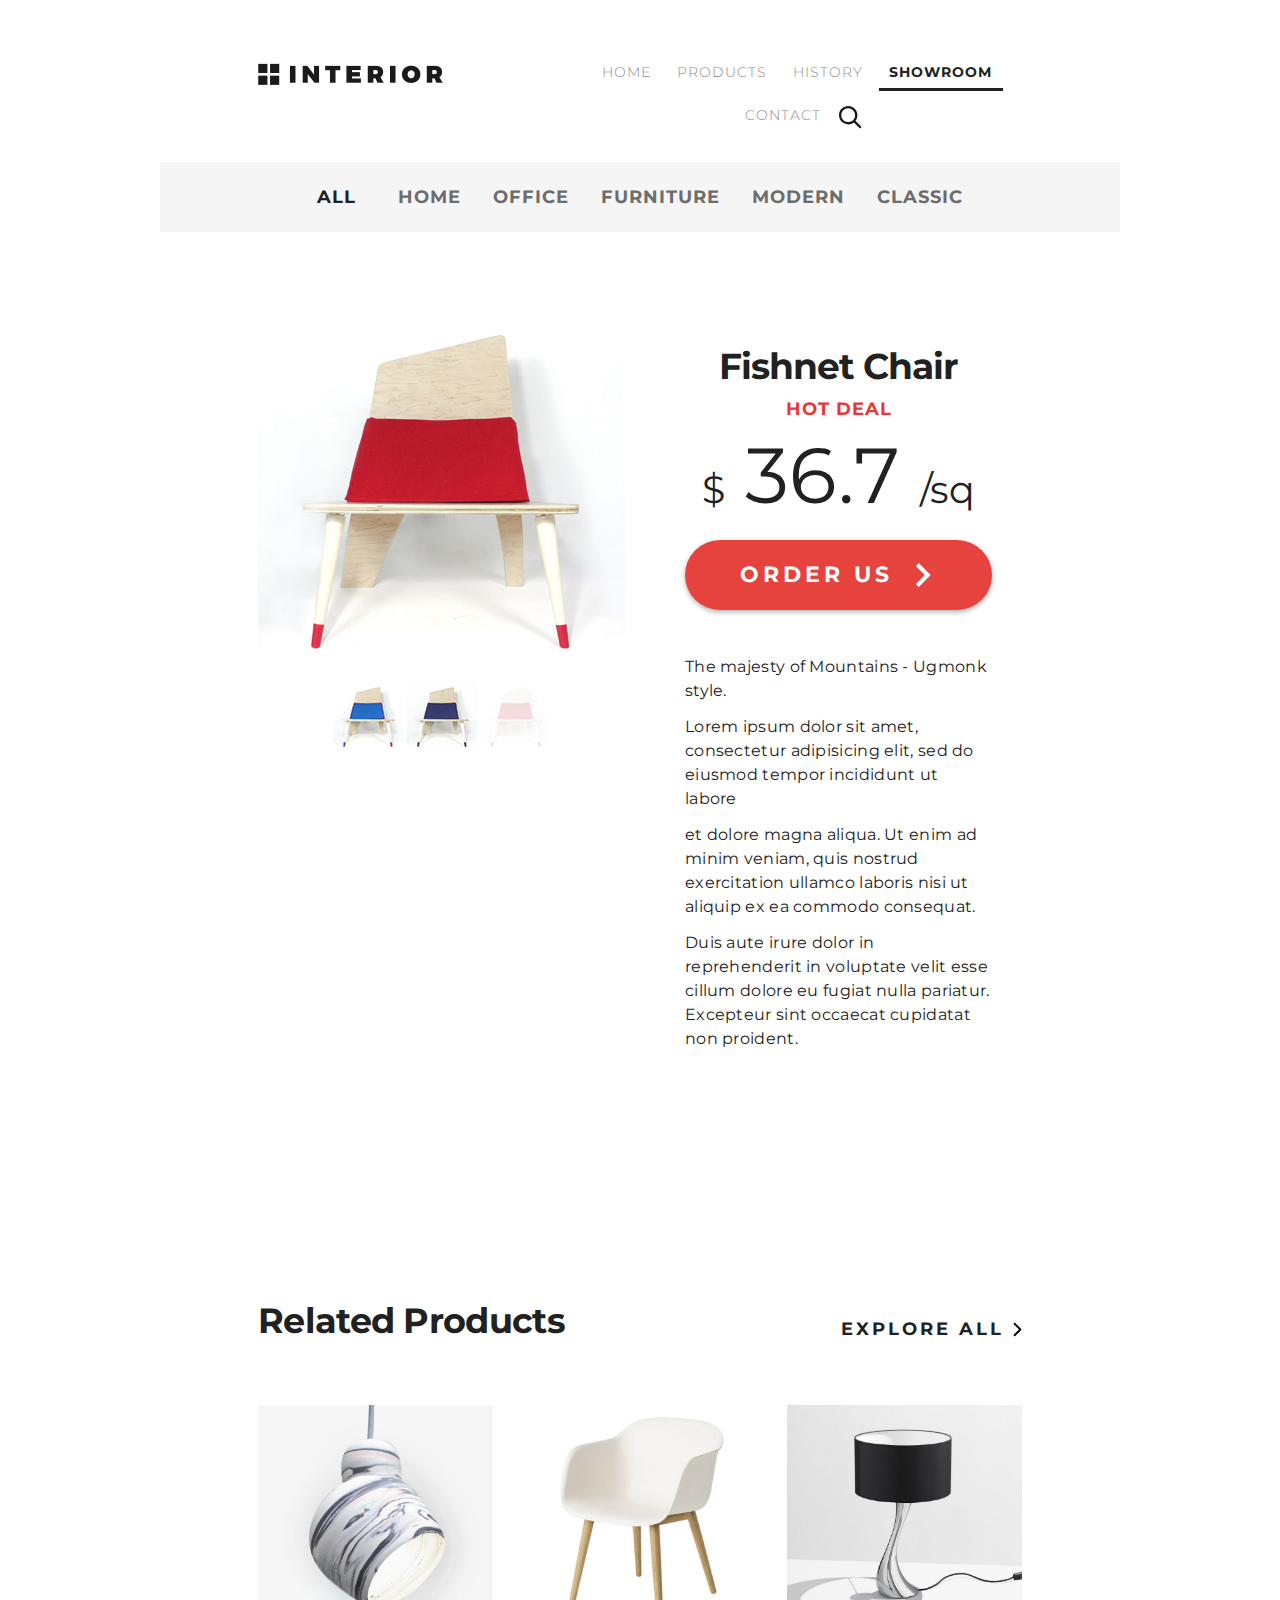
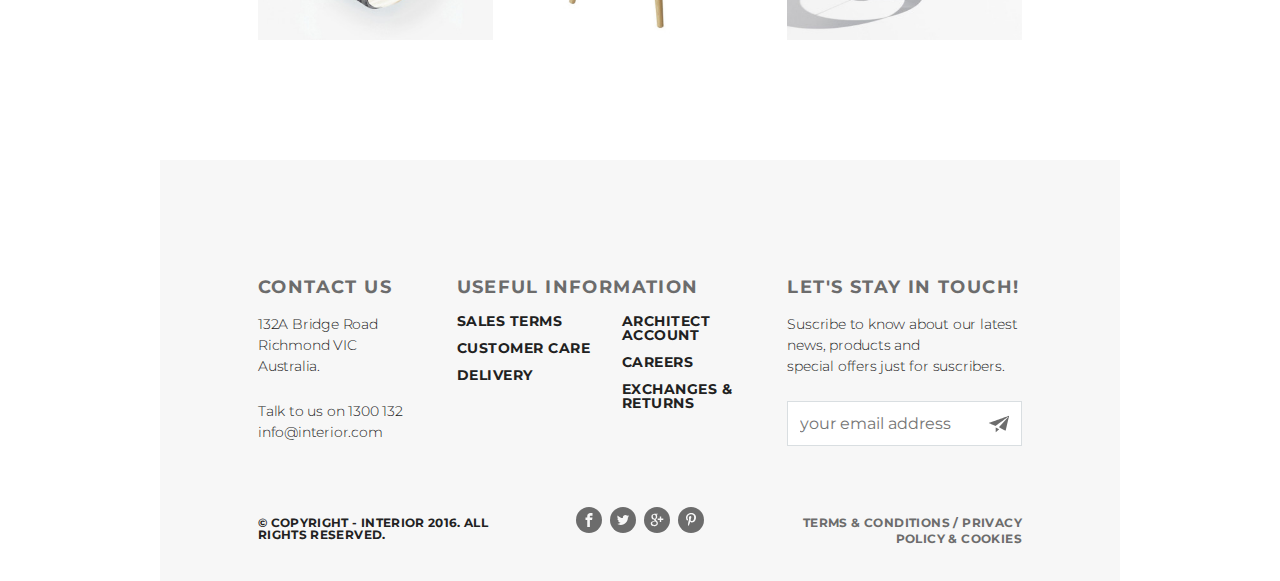
<file: product.html>
<!DOCTYPE html>
<html lang="en">

	<head>
		<meta charset="utf-8" />
		<meta name="viewport" content="width=device-width, initial-scale=1, maximum-scale=1, minimal-ui" />
		<meta http-equiv="X-UA-Compatible" content="IE=edge" />
		<link rel="apple-touch-icon" sizes="180x180" href="apple-touch-icon.png" />
		<link rel="icon" type="image/png" sizes="32x32" href="favicon-32x32.png" />
		<link rel="icon" type="image/png" sizes="16x16" href="favicon-16x16.png" />
		<link rel="manifest" href="site.webmanifest" />
		<link rel="mask-icon" href="safari-pinned-tab.svg" color="#5bbad5" />
		<meta name="msapplication-TileColor" content="#2d89ef" />
		<meta name="theme-color" content="#ffffff" />
		<title>interior</title>
		<meta name="description" content="" />
		<meta name="keywords" content="" />
		<link href="https://fonts.googleapis.com/css?family=Montserrat:100,300,700" rel="stylesheet" />
		<link href="assets/styles/app.min.css" rel="stylesheet" />
	</head>

	<body class="page">
		<div class="header header--normal">
			<div class="container">
				<div class="section-container">
					<div class="row">
						<div class="header__logo logo col-lg-5">
							<a href="index.html" class="logo__link">
								<img src="img/logo.png" alt="logo" class="logo__img img-fluid" />
							</a>
						</div>
						<div class="header__menu menu col-lg-7">
							<ul class="menu__list">
								<li class="menu__item">
									<a href="index.html" title="home" class="menu__link">home</a>
								</li>
								<li class="menu__item">
									<a href="catalog.html" title="products" class="menu__link">products</a>
								</li>
								<li class="menu__item">
									<a href="product.html" title="history" class="menu__link">history</a>
								</li>
								<li class="menu__item menu__item--active">
									<a href="#" class="menu__link menu__link--active">showroom</a>
								</li>
								<li class="menu__item">
									<a href="contacts.html" title="contact" class="menu__link">contact</a>
								</li>
								<li class="menu__search">
									<a href="#" class="menu__svg-icon-search">
										<svg width="23" height="23" class="svg--overflow"><use xlink:href="assets/images/icon.svg#icon_search" class="svg-icon-search"></use></svg>
									</a>
								</li>
							</ul>
						</div>
					</div>
				</div>
			</div>
		</div>
		<div class="product">
			<div class="container catalog-menu__background product__menu">
				<div class="catalog-menu">
					<div class="section-container">
						<div class="row">
							<div class="col-12">
								<ul class="catalog-menu__list">
									<li class="catalog-menu__list-item">
										<a href="#" class="catalog-menu__list-link catalog-menu__list-link--active">All</a>
									</li>
									<li class="catalog-menu__list-item">
										<a href="#" class="catalog-menu__list-link">Home</a>
									</li>
									<li class="catalog-menu__list-item">
										<a href="#" class="catalog-menu__list-link">Office</a>
									</li>
									<li class="catalog-menu__list-item">
										<a href="#" class="catalog-menu__list-link">Furniture</a>
									</li>
									<li class="catalog-menu__list-item">
										<a href="#" class="catalog-menu__list-link">Modern</a>
									</li>
									<li class="catalog-menu__list-item">
										<a href="#" class="catalog-menu__list-link">Classic</a>
									</li>
								</ul>
							</div>
						</div>
					</div>
				</div>
			</div>
			<div class="container">
				<div class="section-container">
					<div class="row">
						<div class="col-lg-6 text-center">
							<img src="img/chair-1.jpg" alt="red" class="product__image img-fluid" />
							<ul class="product__thumbs">
								<li class="product__thumb-item">
									<a href="#" class="product__thumb-link">
										<img src="img/chair-2-pre.jpg" alt="blue" class="product__thumb-img img-fluid" />
									</a>
								</li>
								<li class="product__thumb-item">
									<a href="#" class="product__thumb-link">
										<img src="img/chair-3-pre.jpg" alt="deep blue" class="product__thumb-img img-fluid" />
									</a>
								</li>
								<li class="product__thumb-item">
									<a href="#" class="product__thumb-link">
										<img src="img/chair-4-pre.jpg" alt="red" class="product__thumb-img product__thumb-img--active img-fluid" />
									</a>
								</li>
							</ul>
						</div>
						<div class="col-lg-6">
							<div class="product__description">
								<h1 class="product__name">Fishnet Chair</h1>
								<div class="product__tag">hot deal</div>
								<div class="product__price">
									<span class="product__price-sub">$&nbsp;&nbsp;</span>36.7
									<span class="product__price-sub">/sq</span>
								</div>
								<div class="product__btn">
									<a role="button" class="btn btn--big">
										<span class="btn__text">Order Us</span>
										<svg width="35" height="35" class="btn__icon"><use xlink:href="assets/images/icon.svg#icon_cheveron-right" class="svg-icon-search"></use></svg>
									</a>
								</div>
								<div class="product__p">The majesty of Mountains - Ugmonk style.</div>
								<div class="product__p">Lorem ipsum dolor sit amet, consectetur adipisicing elit, sed do eiusmod tempor incididunt ut labore</div>
								<div class="product__p">
								et dolore magna aliqua. Ut enim ad minim veniam, quis nostrud exercitation ullamco laboris nisi ut aliquip ex ea
									commodo consequat.</div>
								<div class="product__p">Duis aute irure dolor in reprehenderit in voluptate velit esse cillum dolore eu fugiat nulla pariatur. Excepteur
									sint occaecat cupidatat non proident.</div>
							</div>
						</div>
					</div>
				</div>
			</div>
		</div>
		<div class="container">
			<div class="section-container">
				<div class="products-list">
					<div class="products-list__header">
						<div class="products-list__title">Related Products</div>
						<div class="products-list__btn-ghost">
							<a role="button" class="btn btn--link">
								<span class="btn__text">explore all</span>
								<svg width="23" height="23" class="btn__icon"><use xlink:href="assets/images/icon.svg#icon_chevron-right" class="svg-icon-search"></use></svg>
							</a>
						</div>
					</div>
					<div class="products-list__container row">
						<div class="products-list__item col-sm-4 col-6">
							<a href="#" class="products-list__link">
								<img src="img/product-11.jpg" alt="trending product" class="products-list__img img-fluid" />
							</a>
						</div>
						<div class="products-list__item col-sm-4 col-6">
							<a href="#" class="products-list__link">
								<img src="img/product-21.jpg" alt="trending product" class="products-list__img img-fluid" />
							</a>
						</div>
						<div class="products-list__item col-sm-4 col-6">
							<a href="#" class="products-list__link">
								<img src="img/product-31.jpg" alt="trending product" class="products-list__img img-fluid" />
							</a>
						</div>
					</div>
				</div>
			</div>
		</div>
		<div class="footer">
			<div class="container footer__background">
				<div class="section-container">
					<div class="row">
						<div class="col-lg-3">
							<div class="footer__title">contact us</div>
							<div class="footer__p">132A Bridge Road Richmond VIC
								<br> Australia.</div>
							<div class="footer__p">Talk to us on 1300 132
								<br> info@interior.com</div>
						</div>
						<div class="col-lg-5">
							<div class="footer__title">useful information</div>
							<div class="row">
								<div class="col-lg-6">
									<ul class="footer__list">
										<li class="footer__list-el">
											<a href="#" class="footer__list-link">sales terms</a>
										</li>
										<li class="footer__list-el">
											<a href="#" class="footer__list-link">customer care</a>
										</li>
										<li class="footer__list-el">
											<a href="#" class="footer__list-link">delivery</a>
										</li>
									</ul>
								</div>
								<div class="col-lg-6">
									<ul class="footer__list footer__no-left-padding">
										<li class="footer__list-el">
											<a href="#" class="footer__list-link">architect account </a>
										</li>
										<li class="footer__list-el">
											<a href="#" class="footer__list-link">careers</a>
										</li>
										<li class="footer__list-el">
											<a href="#" class="footer__list-link">exchanges & returns </a>
										</li>
									</ul>
								</div>
							</div>
						</div>
						<div class="col-lg-4">
							<div class="footer__title">let's stay in touch!</div>
							<div class="footer__p">Suscribe to know about our latest news, products and
								<br>special offers just for suscribers.</div>
							<div class="footer__subscribe">
								<input type="text" placeholder="your email address" class="footer__input" />
								<a href="#" class="footer__send">
									<svg width="22" height="22"><use xlink:href="assets/images/icon.svg#icon_paper-plane" class="svg-icon-plane"></use></svg>
								</a>
							</div>
						</div>
					</div>
					<div class="row footer__common">
						<div class="col-lg-4">
							<div class="footer__copy">© Copyright - INTERIOR 2016. All Rights Reserved.</div>
						</div>
						<div class="col-lg-4">
							<div class="footer__social">
								<a href="#" class="footer__social-icon">
									<svg width="14" height="14"><use xlink:href="assets/images/icon.svg#icon_facebook" class="svg-icon-social"></use></svg>
								</a>
								<a href="#" class="footer__social-icon">
									<svg width="14" height="14"><use xlink:href="assets/images/icon.svg#icon_twitter" class="svg-icon-social"></use></svg>
								</a>
								<a href="#" class="footer__social-icon">
									<svg width="14" height="14"><use xlink:href="assets/images/icon.svg#icon_google" class="svg-icon-social"></use></svg>
								</a>
								<a href="#" class="footer__social-icon">
									<svg width="14" height="14"><use xlink:href="assets/images/icon.svg#icon_pinterest-p" class="svg-icon-social"></use></svg>
								</a>
							</div>
						</div>
						<div class="col-lg-4 footer__terms-block">
							<a href="#" class="footer__terms">Terms & Conditions / Privacy policy & Cookies </a>
						</div>
					</div>
				</div>
			</div>
		</div>
		<script src="assets/scripts/app.min.js"></script>
	</body>

</html>
</file>
<file: assets/styles/app.min.css>
* {
  margin: 0;
  padding: 0;
  font: inherit;
  box-sizing: border-box;
}
article,
aside,
details,
figcaption,
figure,
footer,
header,
hgroup,
main,
nav,
section,
summary {
  display: block;
}
audio,
canvas,
progress,
video {
  display: inline-block;
  vertical-align: baseline;
}
audio:not([controls]) {
  display: none;
  height: 0;
}
[hidden],
template {
  display: none;
}
html {
  font-family: sans-serif;
  -ms-text-size-adjust: 100%;
  -webkit-text-size-adjust: 100%;
  -webkit-tap-highlight-color: rgba(0,0,0,0);
  -webkit-focus-ring-color: rgba(255,255,255,0);
  cursor: default;
}
body {
  font-size: 100%;
  line-height: 1;
  -moz-osx-font-smoothing: grayscale;
  -webkit-font-smoothing: antialiased;
}
a {
  background: transparent;
}
*:focus,
*:active,
*:hover {
  outline: none;
}
hr {
  box-sizing: content-box;
  height: 0;
}
ol,
ul {
  list-style: none;
}
pre {
  -moz-tab-size: 4;
       tab-size: 4;
  white-space: pre-wrap;
}
q {
  quotes: '\201C' '\201D' '\2018' '\2019';
}
img {
  border: none;
}
svg:not(:root) {
  overflow: hidden;
}
button,
input {
  line-height: normal;
}
button,
select {
  text-transform: none;
}
button {
  overflow: visible;
}
button,
html input[type='button'],
input[type='reset'],
input[type='submit'] {
  -webkit-appearance: button;
  cursor: pointer;
}
button[disabled],
html input[disabled] {
  cursor: default;
}
input[type='checkbox'],
input[type='radio'] {
  box-sizing: border-box;
}
input[type='number']::-webkit-inner-spin-button,
input[type='number']::-webkit-outer-spin-button {
  height: auto;
}
input[type='search'] {
  -webkit-appearance: textfield;
  box-sizing: content-box;
}
input[type='search']::-webkit-search-cancel-button,
input[type='search']::-webkit-search-decoration {
  -webkit-appearance: none;
}
button::-moz-focus-inner,
input::-moz-focus-inner {
  border: none;
  padding: 0;
}
textarea {
  overflow: auto;
  vertical-align: top;
}
button,
input,
select[multiple],
textarea {
  background-image: none;
}
input,
select,
textarea {
  border-radius: 0;
  box-shadow: none;
}
input,
textarea {
  resize: none;
  -webkit-user-select: text;
     -moz-user-select: text;
      -ms-user-select: text;
          user-select: text;
}
[placeholder]:focus:-ms-input-placeholder {
  color: transparent;
}
[placeholder]:focus::placeholder {
  color: transparent;
}
table {
  border-collapse: collapse;
  border-spacing: 0;
}
.btn {
  cursor: pointer;
  font-size: 16px;
  font-weight: 700;
  color: #212121;
  border-radius: 100px;
  border: none;
  text-transform: uppercase;
  background-color: #fff;
  box-shadow: 0px 2px 4.85px 0.15px rgba(33,33,33,0.35);
  padding: 10px 10px 10px 20px;
  letter-spacing: 3px;
  transition: all 0.1s;
  text-decoration: none;
  display: inline-block;
  line-height: 1.15;
}
@media (min-width: 768px) {
  .btn {
    padding: 12px 24px 12px 30px;
    font-size: 18px;
  }
}
.btn__icon {
  vertical-align: middle;
  margin-left: 5px;
  transform: translateX(0);
  transition: all 0.2s;
}
.btn__text {
  vertical-align: middle;
}
.btn--icon {
  padding: 6px;
  margin: 0;
  border-radius: 50%;
}
.btn--icon__icon {
  margin-left: 0;
}
.btn--big {
  width: 100%;
  font-size: 22px;
  padding: 14px 12px 14px 18px;
  color: #fff;
  background-color: #e6433f;
}
.btn--big:active {
  background-color: #e53935;
}
.btn--big svg {
  fill: #fff;
  width: 42px;
  height: 42px;
  margin-left: 0;
}
.btn--big .btn__text {
  letter-spacing: 4px;
}
.btn--link {
  box-shadow: none;
  border-radius: 0;
  background-color: inherit;
  padding: 0;
}
.btn--link .btn__icon {
  margin-left: -6px;
  margin-right: -7px;
}
.btn:hover .btn__icon {
  transform: translateX(3px);
}
.btn:active {
  box-shadow: 0px 1px 1.85px 0.15px rgba(33,33,33,0.35);
}
.btn.btn--link:active {
  box-shadow: none;
  color: #6c6c6c;
}
.btn.btn--icon:hover .btn__icon {
  transform: scale(1.13);
}
.contacts {
  padding: 70px 0 100px;
}
.contacts__item {
  border: 1px solid #9c9c9c;
  padding: 50px 0 63px;
  margin-bottom: 22px;
}
.contacts__state {
  font-size: 22px;
  text-transform: uppercase;
  font-weight: bold;
  letter-spacing: -1px;
  margin-top: 25px;
}
.contacts__subtitle {
  font-size: 14px;
  margin-top: 17px;
  font-weight: bold;
  color: #6c6c6c;
}
.contacts__p {
  margin-top: 7px;
  font-size: 14px;
}
.contacts__p--bold {
  font-weight: bold;
}
.exclusive-product {
  margin-top: 120px;
  margin-bottom: 90px;
  display: -ms-flexbox;
  display: flex;
}
.exclusive-product__item {
  display: -ms-flexbox;
  display: flex;
  margin-bottom: 30px;
  position: relative;
}
.exclusive-product__link {
  overflow: hidden;
}
.exclusive-product__img {
  width: 100%;
  display: block;
  transition: all 0.3s;
}
.exclusive-product__item--hover .exclusive-product__img:hover {
  transform: scale(1.1);
}
.exclusive-product__container {
  display: -ms-flexbox;
  display: flex;
  -ms-flex-wrap: wrap;
      flex-wrap: wrap;
  -ms-flex-pack: justify;
      justify-content: space-between;
  -ms-flex-line-pack: justify;
      align-content: space-between;
  width: 50%;
}
.exclusive-product__text-container {
  position: absolute;
  display: -ms-flexbox;
  display: flex;
  height: 100%;
  left: 0;
}
.exclusive-product__text {
  -ms-flex-item-align: center;
      align-self: center;
  padding: 15px;
}
@media (min-width: 576px) {
  .exclusive-product__text {
    padding: 0px 30px;
  }
}
.exclusive-product__tag {
  color: #1e88e5;
  font-weight: 700;
  font-size: 18px;
  text-transform: uppercase;
  letter-spacing: 1.5px;
  margin-top: 0;
  margin-bottom: 13px;
}
.exclusive-product__title {
  font-size: 36px;
  letter-spacing: -1px;
  font-weight: bold;
  color: #212121;
  margin-bottom: 13px;
}
.exclusive-product__details {
  color: #6c6c6c;
  font-weight: 300;
  font-size: 14px;
  line-height: 1.8;
  letter-spacing: -0.1px;
  margin-bottom: 26px;
}
.exclusive-product__btn {
  margin-bottom: 2px;
}
.featured-product {
  padding-top: 100px;
  padding-bottom: 120px;
}
.featured-product__tab-control {
  font-size: 0;
  float: left;
}
.featured-product__btn-ghost {
  padding: 15px 0 15px 10px;
}
.featured-product__header {
  display: -ms-flexbox;
  display: flex;
  -ms-flex-pack: justify;
      justify-content: space-between;
  -ms-flex-align: end;
      align-items: flex-end;
}
.featured-product__tabs {
  margin-top: 50px;
}
.tab {
  display: -ms-flexbox;
  display: flex;
  -ms-flex-pack: justify;
      justify-content: space-between;
  -ms-flex-align: end;
      align-items: flex-end;
}
.tab-item {
  position: relative;
  font-size: 0;
  text-align: center;
}
.tab-item__img-container {
  position: relative;
  text-align: center;
  display: inline-block;
}
.tab-item__hover {
  width: 100%;
  height: 100%;
  position: absolute;
  top: 0;
  left: 0;
  display: none;
  text-align: center;
}
.tab-item__btn {
  margin-top: 64px;
}
.tab-item__title {
  margin-top: 16px;
  font-weight: bold;
  font-size: 22px;
  letter-spacing: -0.5px;
}
.tab-item__details {
  color: #6c6c6c;
  font-weight: 300;
  font-size: 14px;
  line-height: 1.6;
  letter-spacing: -0.1px;
  margin-top: 15px;
}
.tab-item__back {
  width: 100%;
  height: 100%;
  border-width: 1px;
  border-color: #9c9c9c;
  border-style: solid;
  background-color: #fff;
  opacity: 0.9;
}
.tab-item:hover .tab-item__hover {
  display: block;
}
.tab-control__item {
  font-size: 36px;
  display: inline-block;
  padding: 16px 22px 16px 8px;
  border-bottom: 1px solid #212121;
  letter-spacing: -1px;
  font-weight: bold;
}
.tab-control__link {
  color: #6c6c6c;
}
.tab-control__item--active {
  border-bottom: 3px solid #212121;
  padding: 16px 19px 14px 6px;
}
.tab-control__item--active .tab-control__link {
  color: #212121;
}
.tab-control__link {
  transition: all 0.2s;
  text-decoration: none;
}
.tab-control__item:hover {
  border-color: #6c6c6c;
}
.tab-control__item:hover .tab-control__link {
  color: #909090;
}
.tab-control__item:active .tab-control__link {
  color: #373737;
}
.footer {
  text-align: center;
}
@media (min-width: 992px) {
  .footer {
    text-align: left;
  }
}
.footer__background {
  padding: 118px 0 35px 0;
  background-color: #f7f7f7;
}
.footer__row {
  display: -ms-flexbox;
  display: flex;
  -ms-flex-pack: justify;
      justify-content: space-between;
}
.footer__col:first-child {
  margin: 0 0;
}
.footer__col:last-child {
  margin: 0 0;
}
.footer__col {
  margin: 0 30px;
}
.footer__col-3 {
  width: 24%;
}
.footer__col-4 {
  width: 33%;
}
.footer__col-5 {
  width: 42%;
}
.footer__common {
  margin-top: 40px;
  -ms-flex-align: baseline;
      -ms-grid-row-align: baseline;
      align-items: baseline;
}
.footer__copy {
  font-size: 12px;
  font-weight: 700;
  text-transform: uppercase;
  letter-spacing: 0.35px;
  color: #212121;
}
.footer__terms-block {
  text-align: center;
}
@media (min-width: 992px) {
  .footer__terms-block {
    text-align: right;
  }
}
.footer__terms {
  font-size: 12px;
  font-weight: 700;
  text-transform: uppercase;
  color: #6c6c6c;
  text-decoration: none;
  letter-spacing: 0.4px;
  transition: all 0.2s;
}
.footer__terms:hover {
  text-decoration: underline;
  color: #212121;
}
.footer__terms:active {
  color: #6c6c6c;
}
.footer__title {
  letter-spacing: 1.4px;
  font-size: 18px;
  font-weight: 700;
  color: #6c6c6c;
  text-transform: uppercase;
  margin-bottom: 18px;
  margin-top: 20px;
}
@media (min-width: 992px) {
  .footer__title {
    margin-top: 0;
  }
}
.footer__p {
  font-weight: 300;
  font-size: 14px;
  line-height: 1.5;
  letter-spacing: -0.2px;
  margin-bottom: 24px;
  color: #212121;
}
.footer__list {
  list-style-type: none;
}
.footer__list-el {
  font-weight: bold;
  text-transform: uppercase;
  font-size: 14px;
  margin-bottom: 13px;
  letter-spacing: 0.5px;
}
.footer__list-link {
  color: #212121;
  text-decoration: none;
}
.footer__list-link {
  transition: all 0.2s;
}
.footer__list-link:hover {
  text-decoration: underline;
}
.footer__list-link:active {
  color: #6c6c6c;
}
.footer__input {
  width: 100%;
  padding: 12px;
  padding-right: 36px;
  background-color: #fff;
  border-width: 1px;
  border-color: #d9dee1;
  border-style: solid;
}
.footer__input:focus + .footer__send svg {
  transform-origin: center;
  transform: scale(1.08);
}
.footer__input:focus {
  outline: 1px solid #1e88e5;
}
.footer__send {
  position: absolute;
  right: 12px;
  top: 12px;
}
.footer__send svg {
  fill: #6c6c6c;
}
.footer__send svg {
  transition: all 0.2s;
}
.footer__send:hover svg {
  fill: #1e88e5;
}
.footer__send:active svg {
  fill: #6c6c6c;
}
.footer__subscribe {
  position: relative;
}
.footer__social {
  text-align: center;
  margin: 15px 0;
}
@media (min-width: 992px) {
  .footer__social {
    margin: 0;
  }
}
.footer__social-icon {
  margin: 0 2px;
  font-size: 0;
  width: 26px;
  height: 26px;
  display: inline-block;
  border-radius: 50%;
  background-color: #6c6c6c;
  padding: 6px;
  text-align: center;
  transition: all 0.2s;
}
.footer__social-icon svg {
  fill: #f7f7f7;
}
.footer__social-icon:hover {
  background-color: #212121;
}
.footer__social-icon:active {
  background-color: #b5b5b5;
}
@media (min-width: 1336px) {
  .footer__no-left-padding {
    margin-left: -15px;
  }
}
@media (min-width: 992px) {
  .section-container {
    padding-left: 83px;
    padding-right: 83px;
  }
}
.img-fluid {
  max-width: 100%;
  height: auto;
}
.container {
  width: 100%;
  padding-right: 15px;
  padding-left: 15px;
  margin-right: auto;
  margin-left: auto;
}
@media (min-width: 576px) {
  .container {
    max-width: 540px;
  }
}
@media (min-width: 768px) {
  .container {
    max-width: 720px;
  }
}
@media (min-width: 992px) {
  .container {
    max-width: 960px;
  }
}
@media (min-width: 1336px) {
  .container {
    max-width: 1366px;
  }
}
.container-fluid {
  width: 100%;
  padding-right: 15px;
  padding-left: 15px;
  margin-right: auto;
  margin-left: auto;
}
.text-center {
  text-align: center;
}
.row {
  display: -ms-flexbox;
  display: flex;
  -ms-flex-wrap: wrap;
  flex-wrap: wrap;
  margin-right: -15px;
  margin-left: -15px;
}
.no-paddings {
  padding-right: 0;
  padding-left: 0;
}
.no-gutters {
  margin-right: 0;
  margin-left: 0;
}
.no-gutters > .col,
.no-gutters > [class*="col-"] {
  padding-right: 0;
  padding-left: 0;
}
.col-1,
.col-2,
.col-3,
.col-4,
.col-5,
.col-6,
.col-7,
.col-8,
.col-9,
.col-10,
.col-11,
.col-12,
.col,
.col-auto,
.col-sm-1,
.col-sm-2,
.col-sm-3,
.col-sm-4,
.col-sm-5,
.col-sm-6,
.col-sm-7,
.col-sm-8,
.col-sm-9,
.col-sm-10,
.col-sm-11,
.col-sm-12,
.col-sm,
.col-sm-auto,
.col-md-1,
.col-md-2,
.col-md-3,
.col-md-4,
.col-md-5,
.col-md-6,
.col-md-7,
.col-md-8,
.col-md-9,
.col-md-10,
.col-md-11,
.col-md-12,
.col-md,
.col-md-auto,
.col-lg-1,
.col-lg-2,
.col-lg-3,
.col-lg-4,
.col-lg-5,
.col-lg-6,
.col-lg-7,
.col-lg-8,
.col-lg-9,
.col-lg-10,
.col-lg-11,
.col-lg-12,
.col-lg,
.col-lg-auto,
.col-xl-1,
.col-xl-2,
.col-xl-3,
.col-xl-4,
.col-xl-5,
.col-xl-6,
.col-xl-7,
.col-xl-8,
.col-xl-9,
.col-xl-10,
.col-xl-11,
.col-xl-12,
.col-xl,
.col-xl-auto {
  position: relative;
  width: 100%;
  min-height: 1px;
  padding-right: 15px;
  padding-left: 15px;
}
.col {
  -ms-flex-preferred-size: 0;
  flex-basis: 0;
  -ms-flex-positive: 1;
  flex-grow: 1;
  max-width: 100%;
}
.col-auto {
  -ms-flex: 0 0 auto;
  flex: 0 0 auto;
  width: auto;
  max-width: none;
}
.col-1 {
  -ms-flex: 0 0 8.333333%;
  flex: 0 0 8.333333%;
  max-width: 8.333333%;
}
.col-2 {
  -ms-flex: 0 0 16.666667%;
  flex: 0 0 16.666667%;
  max-width: 16.666667%;
}
.col-3 {
  -ms-flex: 0 0 25%;
  flex: 0 0 25%;
  max-width: 25%;
}
.col-4 {
  -ms-flex: 0 0 33.333333%;
  flex: 0 0 33.333333%;
  max-width: 33.333333%;
}
.col-5 {
  -ms-flex: 0 0 41.666667%;
  flex: 0 0 41.666667%;
  max-width: 41.666667%;
}
.col-6 {
  -ms-flex: 0 0 50%;
  flex: 0 0 50%;
  max-width: 50%;
}
.col-7 {
  -ms-flex: 0 0 58.333333%;
  flex: 0 0 58.333333%;
  max-width: 58.333333%;
}
.col-8 {
  -ms-flex: 0 0 66.666667%;
  flex: 0 0 66.666667%;
  max-width: 66.666667%;
}
.col-9 {
  -ms-flex: 0 0 75%;
  flex: 0 0 75%;
  max-width: 75%;
}
.col-10 {
  -ms-flex: 0 0 83.333333%;
  flex: 0 0 83.333333%;
  max-width: 83.333333%;
}
.col-11 {
  -ms-flex: 0 0 91.666667%;
  flex: 0 0 91.666667%;
  max-width: 91.666667%;
}
.col-12 {
  -ms-flex: 0 0 100%;
  flex: 0 0 100%;
  max-width: 100%;
}
.order-first {
  -ms-flex-order: -1;
  order: -1;
}
.order-last {
  -ms-flex-order: 13;
  order: 13;
}
.order-0 {
  -ms-flex-order: 0;
  order: 0;
}
.order-1 {
  -ms-flex-order: 1;
  order: 1;
}
.order-2 {
  -ms-flex-order: 2;
  order: 2;
}
.order-3 {
  -ms-flex-order: 3;
  order: 3;
}
.order-4 {
  -ms-flex-order: 4;
  order: 4;
}
.order-5 {
  -ms-flex-order: 5;
  order: 5;
}
.order-6 {
  -ms-flex-order: 6;
  order: 6;
}
.order-7 {
  -ms-flex-order: 7;
  order: 7;
}
.order-8 {
  -ms-flex-order: 8;
  order: 8;
}
.order-9 {
  -ms-flex-order: 9;
  order: 9;
}
.order-10 {
  -ms-flex-order: 10;
  order: 10;
}
.order-11 {
  -ms-flex-order: 11;
  order: 11;
}
.order-12 {
  -ms-flex-order: 12;
  order: 12;
}
.offset-1 {
  margin-left: 8.333333%;
}
.offset-2 {
  margin-left: 16.666667%;
}
.offset-3 {
  margin-left: 25%;
}
.offset-4 {
  margin-left: 33.333333%;
}
.offset-5 {
  margin-left: 41.666667%;
}
.offset-6 {
  margin-left: 50%;
}
.offset-7 {
  margin-left: 58.333333%;
}
.offset-8 {
  margin-left: 66.666667%;
}
.offset-9 {
  margin-left: 75%;
}
.offset-10 {
  margin-left: 83.333333%;
}
.offset-11 {
  margin-left: 91.666667%;
}
@media (min-width: 576px) {
  .col-sm {
    -ms-flex-preferred-size: 0;
    flex-basis: 0;
    -ms-flex-positive: 1;
    flex-grow: 1;
    max-width: 100%;
  }
  .col-sm-auto {
    -ms-flex: 0 0 auto;
    flex: 0 0 auto;
    width: auto;
    max-width: none;
  }
  .col-sm-1 {
    -ms-flex: 0 0 8.333333%;
    flex: 0 0 8.333333%;
    max-width: 8.333333%;
  }
  .col-sm-2 {
    -ms-flex: 0 0 16.666667%;
    flex: 0 0 16.666667%;
    max-width: 16.666667%;
  }
  .col-sm-3 {
    -ms-flex: 0 0 25%;
    flex: 0 0 25%;
    max-width: 25%;
  }
  .col-sm-4 {
    -ms-flex: 0 0 33.333333%;
    flex: 0 0 33.333333%;
    max-width: 33.333333%;
  }
  .col-sm-5 {
    -ms-flex: 0 0 41.666667%;
    flex: 0 0 41.666667%;
    max-width: 41.666667%;
  }
  .col-sm-6 {
    -ms-flex: 0 0 50%;
    flex: 0 0 50%;
    max-width: 50%;
  }
}
.col-sm-7 {
  -ms-flex: 0 0 58.333333%;
  flex: 0 0 58.333333%;
  max-width: 58.333333%;
}
.col-sm-8 {
  -ms-flex: 0 0 66.666667%;
  flex: 0 0 66.666667%;
  max-width: 66.666667%;
}
.col-sm-9 {
  -ms-flex: 0 0 75%;
  flex: 0 0 75%;
  max-width: 75%;
}
.col-sm-10 {
  -ms-flex: 0 0 83.333333%;
  flex: 0 0 83.333333%;
  max-width: 83.333333%;
}
.col-sm-11 {
  -ms-flex: 0 0 91.666667%;
  flex: 0 0 91.666667%;
  max-width: 91.666667%;
}
.col-sm-12 {
  -ms-flex: 0 0 100%;
  flex: 0 0 100%;
  max-width: 100%;
}
.order-sm-first {
  -ms-flex-order: -1;
  order: -1;
}
.order-sm-last {
  -ms-flex-order: 13;
  order: 13;
}
.order-sm-0 {
  -ms-flex-order: 0;
  order: 0;
}
.order-sm-1 {
  -ms-flex-order: 1;
  order: 1;
}
.order-sm-2 {
  -ms-flex-order: 2;
  order: 2;
}
.order-sm-3 {
  -ms-flex-order: 3;
  order: 3;
}
.order-sm-4 {
  -ms-flex-order: 4;
  order: 4;
}
.order-sm-5 {
  -ms-flex-order: 5;
  order: 5;
}
.order-sm-6 {
  -ms-flex-order: 6;
  order: 6;
}
.order-sm-7 {
  -ms-flex-order: 7;
  order: 7;
}
.order-sm-8 {
  -ms-flex-order: 8;
  order: 8;
}
.order-sm-9 {
  -ms-flex-order: 9;
  order: 9;
}
.order-sm-10 {
  -ms-flex-order: 10;
  order: 10;
}
.order-sm-11 {
  -ms-flex-order: 11;
  order: 11;
}
.order-sm-12 {
  -ms-flex-order: 12;
  order: 12;
}
.offset-sm-0 {
  margin-left: 0;
}
.offset-sm-1 {
  margin-left: 8.333333%;
}
.offset-sm-2 {
  margin-left: 16.666667%;
}
.offset-sm-3 {
  margin-left: 25%;
}
.offset-sm-4 {
  margin-left: 33.333333%;
}
.offset-sm-5 {
  margin-left: 41.666667%;
}
.offset-sm-6 {
  margin-left: 50%;
}
.offset-sm-7 {
  margin-left: 58.333333%;
}
.offset-sm-8 {
  margin-left: 66.666667%;
}
.offset-sm-9 {
  margin-left: 75%;
}
.offset-sm-10 {
  margin-left: 83.333333%;
}
.offset-sm-11 {
  margin-left: 91.666667%;
}
@media (min-width: 768px) {
  .col-md {
    -ms-flex-preferred-size: 0;
    flex-basis: 0;
    -ms-flex-positive: 1;
    flex-grow: 1;
    max-width: 100%;
  }
  .col-md-auto {
    -ms-flex: 0 0 auto;
    flex: 0 0 auto;
    width: auto;
    max-width: none;
  }
  .col-md-1 {
    -ms-flex: 0 0 8.333333%;
    flex: 0 0 8.333333%;
    max-width: 8.333333%;
  }
  .col-md-2 {
    -ms-flex: 0 0 16.666667%;
    flex: 0 0 16.666667%;
    max-width: 16.666667%;
  }
  .col-md-3 {
    -ms-flex: 0 0 25%;
    flex: 0 0 25%;
    max-width: 25%;
  }
  .col-md-4 {
    -ms-flex: 0 0 33.333333%;
    flex: 0 0 33.333333%;
    max-width: 33.333333%;
  }
  .col-md-5 {
    -ms-flex: 0 0 41.666667%;
    flex: 0 0 41.666667%;
    max-width: 41.666667%;
  }
  .col-md-6 {
    -ms-flex: 0 0 50%;
    flex: 0 0 50%;
    max-width: 50%;
  }
  .col-md-7 {
    -ms-flex: 0 0 58.333333%;
    flex: 0 0 58.333333%;
    max-width: 58.333333%;
  }
  .col-md-8 {
    -ms-flex: 0 0 66.666667%;
    flex: 0 0 66.666667%;
    max-width: 66.666667%;
  }
  .col-md-9 {
    -ms-flex: 0 0 75%;
    flex: 0 0 75%;
    max-width: 75%;
  }
  .col-md-10 {
    -ms-flex: 0 0 83.333333%;
    flex: 0 0 83.333333%;
    max-width: 83.333333%;
  }
  .col-md-11 {
    -ms-flex: 0 0 91.666667%;
    flex: 0 0 91.666667%;
    max-width: 91.666667%;
  }
  .col-md-12 {
    -ms-flex: 0 0 100%;
    flex: 0 0 100%;
    max-width: 100%;
  }
  .order-md-first {
    -ms-flex-order: -1;
    order: -1;
  }
  .order-md-last {
    -ms-flex-order: 13;
    order: 13;
  }
  .order-md-0 {
    -ms-flex-order: 0;
    order: 0;
  }
  .order-md-1 {
    -ms-flex-order: 1;
    order: 1;
  }
  .order-md-2 {
    -ms-flex-order: 2;
    order: 2;
  }
  .order-md-3 {
    -ms-flex-order: 3;
    order: 3;
  }
  .order-md-4 {
    -ms-flex-order: 4;
    order: 4;
  }
  .order-md-5 {
    -ms-flex-order: 5;
    order: 5;
  }
  .order-md-6 {
    -ms-flex-order: 6;
    order: 6;
  }
  .order-md-7 {
    -ms-flex-order: 7;
    order: 7;
  }
  .order-md-8 {
    -ms-flex-order: 8;
    order: 8;
  }
  .order-md-9 {
    -ms-flex-order: 9;
    order: 9;
  }
  .order-md-10 {
    -ms-flex-order: 10;
    order: 10;
  }
  .order-md-11 {
    -ms-flex-order: 11;
    order: 11;
  }
  .order-md-12 {
    -ms-flex-order: 12;
    order: 12;
  }
  .offset-md-0 {
    margin-left: 0;
  }
  .offset-md-1 {
    margin-left: 8.333333%;
  }
  .offset-md-2 {
    margin-left: 16.666667%;
  }
  .offset-md-3 {
    margin-left: 25%;
  }
  .offset-md-4 {
    margin-left: 33.333333%;
  }
  .offset-md-5 {
    margin-left: 41.666667%;
  }
  .offset-md-6 {
    margin-left: 50%;
  }
  .offset-md-7 {
    margin-left: 58.333333%;
  }
  .offset-md-8 {
    margin-left: 66.666667%;
  }
  .offset-md-9 {
    margin-left: 75%;
  }
  .offset-md-10 {
    margin-left: 83.333333%;
  }
  .offset-md-11 {
    margin-left: 91.666667%;
  }
}
@media (min-width: 992px) {
  .col-lg {
    -ms-flex-preferred-size: 0;
    flex-basis: 0;
    -ms-flex-positive: 1;
    flex-grow: 1;
    max-width: 100%;
  }
  .col-lg-auto {
    -ms-flex: 0 0 auto;
    flex: 0 0 auto;
    width: auto;
    max-width: none;
  }
  .col-lg-1 {
    -ms-flex: 0 0 8.333333%;
    flex: 0 0 8.333333%;
    max-width: 8.333333%;
  }
  .col-lg-2 {
    -ms-flex: 0 0 16.666667%;
    flex: 0 0 16.666667%;
    max-width: 16.666667%;
  }
  .col-lg-3 {
    -ms-flex: 0 0 25%;
    flex: 0 0 25%;
    max-width: 25%;
  }
  .col-lg-4 {
    -ms-flex: 0 0 33.333333%;
    flex: 0 0 33.333333%;
    max-width: 33.333333%;
  }
  .col-lg-5 {
    -ms-flex: 0 0 41.666667%;
    flex: 0 0 41.666667%;
    max-width: 41.666667%;
  }
  .col-lg-6 {
    -ms-flex: 0 0 50%;
    flex: 0 0 50%;
    max-width: 50%;
  }
  .col-lg-7 {
    -ms-flex: 0 0 58.333333%;
    flex: 0 0 58.333333%;
    max-width: 58.333333%;
  }
  .col-lg-8 {
    -ms-flex: 0 0 66.666667%;
    flex: 0 0 66.666667%;
    max-width: 66.666667%;
  }
  .col-lg-9 {
    -ms-flex: 0 0 75%;
    flex: 0 0 75%;
    max-width: 75%;
  }
  .col-lg-10 {
    -ms-flex: 0 0 83.333333%;
    flex: 0 0 83.333333%;
    max-width: 83.333333%;
  }
  .col-lg-11 {
    -ms-flex: 0 0 91.666667%;
    flex: 0 0 91.666667%;
    max-width: 91.666667%;
  }
  .col-lg-12 {
    -ms-flex: 0 0 100%;
    flex: 0 0 100%;
    max-width: 100%;
  }
  .order-lg-first {
    -ms-flex-order: -1;
    order: -1;
  }
  .order-lg-last {
    -ms-flex-order: 13;
    order: 13;
  }
  .order-lg-0 {
    -ms-flex-order: 0;
    order: 0;
  }
  .order-lg-1 {
    -ms-flex-order: 1;
    order: 1;
  }
  .order-lg-2 {
    -ms-flex-order: 2;
    order: 2;
  }
  .order-lg-3 {
    -ms-flex-order: 3;
    order: 3;
  }
  .order-lg-4 {
    -ms-flex-order: 4;
    order: 4;
  }
  .order-lg-5 {
    -ms-flex-order: 5;
    order: 5;
  }
  .order-lg-6 {
    -ms-flex-order: 6;
    order: 6;
  }
  .order-lg-7 {
    -ms-flex-order: 7;
    order: 7;
  }
  .order-lg-8 {
    -ms-flex-order: 8;
    order: 8;
  }
  .order-lg-9 {
    -ms-flex-order: 9;
    order: 9;
  }
  .order-lg-10 {
    -ms-flex-order: 10;
    order: 10;
  }
  .order-lg-11 {
    -ms-flex-order: 11;
    order: 11;
  }
  .order-lg-12 {
    -ms-flex-order: 12;
    order: 12;
  }
  .offset-lg-0 {
    margin-left: 0;
  }
  .offset-lg-1 {
    margin-left: 8.333333%;
  }
  .offset-lg-2 {
    margin-left: 16.666667%;
  }
  .offset-lg-3 {
    margin-left: 25%;
  }
  .offset-lg-4 {
    margin-left: 33.333333%;
  }
  .offset-lg-5 {
    margin-left: 41.666667%;
  }
  .offset-lg-6 {
    margin-left: 50%;
  }
  .offset-lg-7 {
    margin-left: 58.333333%;
  }
  .offset-lg-8 {
    margin-left: 66.666667%;
  }
  .offset-lg-9 {
    margin-left: 75%;
  }
  .offset-lg-10 {
    margin-left: 83.333333%;
  }
  .offset-lg-11 {
    margin-left: 91.666667%;
  }
}
@media (min-width: 1336px) {
  .col-xl {
    -ms-flex-preferred-size: 0;
    flex-basis: 0;
    -ms-flex-positive: 1;
    flex-grow: 1;
    max-width: 100%;
  }
  .col-xl-auto {
    -ms-flex: 0 0 auto;
    flex: 0 0 auto;
    width: auto;
    max-width: none;
  }
  .col-xl-1 {
    -ms-flex: 0 0 8.333333%;
    flex: 0 0 8.333333%;
    max-width: 8.333333%;
  }
  .col-xl-2 {
    -ms-flex: 0 0 16.666667%;
    flex: 0 0 16.666667%;
    max-width: 16.666667%;
  }
  .col-xl-3 {
    -ms-flex: 0 0 25%;
    flex: 0 0 25%;
    max-width: 25%;
  }
  .col-xl-4 {
    -ms-flex: 0 0 33.333333%;
    flex: 0 0 33.333333%;
    max-width: 33.333333%;
  }
  .col-xl-5 {
    -ms-flex: 0 0 41.666667%;
    flex: 0 0 41.666667%;
    max-width: 41.666667%;
  }
  .col-xl-6 {
    -ms-flex: 0 0 50%;
    flex: 0 0 50%;
    max-width: 50%;
  }
  .col-xl-7 {
    -ms-flex: 0 0 58.333333%;
    flex: 0 0 58.333333%;
    max-width: 58.333333%;
  }
  .col-xl-8 {
    -ms-flex: 0 0 66.666667%;
    flex: 0 0 66.666667%;
    max-width: 66.666667%;
  }
  .col-xl-9 {
    -ms-flex: 0 0 75%;
    flex: 0 0 75%;
    max-width: 75%;
  }
  .col-xl-10 {
    -ms-flex: 0 0 83.333333%;
    flex: 0 0 83.333333%;
    max-width: 83.333333%;
  }
  .col-xl-11 {
    -ms-flex: 0 0 91.666667%;
    flex: 0 0 91.666667%;
    max-width: 91.666667%;
  }
  .col-xl-12 {
    -ms-flex: 0 0 100%;
    flex: 0 0 100%;
    max-width: 100%;
  }
  .order-xl-first {
    -ms-flex-order: -1;
    order: -1;
  }
  .order-xl-last {
    -ms-flex-order: 13;
    order: 13;
  }
  .order-xl-0 {
    -ms-flex-order: 0;
    order: 0;
  }
  .order-xl-1 {
    -ms-flex-order: 1;
    order: 1;
  }
  .order-xl-2 {
    -ms-flex-order: 2;
    order: 2;
  }
  .order-xl-3 {
    -ms-flex-order: 3;
    order: 3;
  }
  .order-xl-4 {
    -ms-flex-order: 4;
    order: 4;
  }
  .order-xl-5 {
    -ms-flex-order: 5;
    order: 5;
  }
  .order-xl-6 {
    -ms-flex-order: 6;
    order: 6;
  }
  .order-xl-7 {
    -ms-flex-order: 7;
    order: 7;
  }
  .order-xl-8 {
    -ms-flex-order: 8;
    order: 8;
  }
  .order-xl-9 {
    -ms-flex-order: 9;
    order: 9;
  }
  .order-xl-10 {
    -ms-flex-order: 10;
    order: 10;
  }
  .order-xl-11 {
    -ms-flex-order: 11;
    order: 11;
  }
  .order-xl-12 {
    -ms-flex-order: 12;
    order: 12;
  }
  .offset-xl-0 {
    margin-left: 0;
  }
  .offset-xl-1 {
    margin-left: 8.333333%;
  }
  .offset-xl-2 {
    margin-left: 16.666667%;
  }
  .offset-xl-3 {
    margin-left: 25%;
  }
  .offset-xl-4 {
    margin-left: 33.333333%;
  }
  .offset-xl-5 {
    margin-left: 41.666667%;
  }
  .offset-xl-6 {
    margin-left: 50%;
  }
  .offset-xl-7 {
    margin-left: 58.333333%;
  }
  .offset-xl-8 {
    margin-left: 66.666667%;
  }
  .offset-xl-9 {
    margin-left: 75%;
  }
  .offset-xl-10 {
    margin-left: 83.333333%;
  }
  .offset-xl-11 {
    margin-left: 91.666667%;
  }
}
.d-none {
  display: none !important;
}
.d-inline {
  display: inline !important;
}
.d-inline-block {
  display: inline-block !important;
}
.d-block {
  display: block !important;
}
.d-table {
  display: table !important;
}
.d-table-row {
  display: table-row !important;
}
.d-table-cell {
  display: table-cell !important;
}
.d-flex {
  display: -ms-flexbox !important;
  display: flex !important;
}
.d-inline-flex {
  display: -ms-inline-flexbox !important;
  display: inline-flex !important;
}
@media (min-width: 576px) {
  .d-sm-none {
    display: none !important;
  }
  .d-sm-inline {
    display: inline !important;
  }
  .d-sm-inline-block {
    display: inline-block !important;
  }
  .d-sm-block {
    display: block !important;
  }
  .d-sm-table {
    display: table !important;
  }
  .d-sm-table-row {
    display: table-row !important;
  }
  .d-sm-table-cell {
    display: table-cell !important;
  }
  .d-sm-flex {
    display: -ms-flexbox !important;
    display: flex !important;
  }
  .d-sm-inline-flex {
    display: -ms-inline-flexbox !important;
    display: inline-flex !important;
  }
}
@media (min-width: 768px) {
  .d-md-none {
    display: none !important;
  }
  .d-md-inline {
    display: inline !important;
  }
  .d-md-inline-block {
    display: inline-block !important;
  }
  .d-md-block {
    display: block !important;
  }
  .d-md-table {
    display: table !important;
  }
  .d-md-table-row {
    display: table-row !important;
  }
  .d-md-table-cell {
    display: table-cell !important;
  }
  .d-md-flex {
    display: -ms-flexbox !important;
    display: flex !important;
  }
  .d-md-inline-flex {
    display: -ms-inline-flexbox !important;
    display: inline-flex !important;
  }
}
@media (min-width: 992px) {
  .d-lg-none {
    display: none !important;
  }
  .d-lg-inline {
    display: inline !important;
  }
  .d-lg-inline-block {
    display: inline-block !important;
  }
  .d-lg-block {
    display: block !important;
  }
  .d-lg-table {
    display: table !important;
  }
  .d-lg-table-row {
    display: table-row !important;
  }
  .d-lg-table-cell {
    display: table-cell !important;
  }
  .d-lg-flex {
    display: -ms-flexbox !important;
    display: flex !important;
  }
  .d-lg-inline-flex {
    display: -ms-inline-flexbox !important;
    display: inline-flex !important;
  }
}
@media (min-width: 1336px) {
  .d-xl-none {
    display: none !important;
  }
  .d-xl-inline {
    display: inline !important;
  }
  .d-xl-inline-block {
    display: inline-block !important;
  }
  .d-xl-block {
    display: block !important;
  }
  .d-xl-table {
    display: table !important;
  }
  .d-xl-table-row {
    display: table-row !important;
  }
  .d-xl-table-cell {
    display: table-cell !important;
  }
  .d-xl-flex {
    display: -ms-flexbox !important;
    display: flex !important;
  }
  .d-xl-inline-flex {
    display: -ms-inline-flexbox !important;
    display: inline-flex !important;
  }
}
@media print {
  .d-print-none {
    display: none !important;
  }
  .d-print-inline {
    display: inline !important;
  }
  .d-print-inline-block {
    display: inline-block !important;
  }
  .d-print-block {
    display: block !important;
  }
  .d-print-table {
    display: table !important;
  }
  .d-print-table-row {
    display: table-row !important;
  }
  .d-print-table-cell {
    display: table-cell !important;
  }
  .d-print-flex {
    display: -ms-flexbox !important;
    display: flex !important;
  }
  .d-print-inline-flex {
    display: -ms-inline-flexbox !important;
    display: inline-flex !important;
  }
}
.flex-row {
  -ms-flex-direction: row !important;
  flex-direction: row !important;
}
.flex-column {
  -ms-flex-direction: column !important;
  flex-direction: column !important;
}
.flex-row-reverse {
  -ms-flex-direction: row-reverse !important;
  flex-direction: row-reverse !important;
}
.flex-column-reverse {
  -ms-flex-direction: column-reverse !important;
  flex-direction: column-reverse !important;
}
.flex-wrap {
  -ms-flex-wrap: wrap !important;
  flex-wrap: wrap !important;
}
.flex-nowrap {
  -ms-flex-wrap: nowrap !important;
  flex-wrap: nowrap !important;
}
.flex-wrap-reverse {
  -ms-flex-wrap: wrap-reverse !important;
  flex-wrap: wrap-reverse !important;
}
.flex-fill {
  -ms-flex: 1 1 auto !important;
  flex: 1 1 auto !important;
}
.flex-grow-0 {
  -ms-flex-positive: 0 !important;
  flex-grow: 0 !important;
}
.flex-grow-1 {
  -ms-flex-positive: 1 !important;
  flex-grow: 1 !important;
}
.flex-shrink-0 {
  -ms-flex-negative: 0 !important;
  flex-shrink: 0 !important;
}
.flex-shrink-1 {
  -ms-flex-negative: 1 !important;
  flex-shrink: 1 !important;
}
.justify-content-start {
  -ms-flex-pack: start !important;
  justify-content: flex-start !important;
}
.justify-content-end {
  -ms-flex-pack: end !important;
  justify-content: flex-end !important;
}
.justify-content-center {
  -ms-flex-pack: center !important;
  justify-content: center !important;
}
.justify-content-between {
  -ms-flex-pack: justify !important;
  justify-content: space-between !important;
}
.justify-content-around {
  -ms-flex-pack: distribute !important;
  justify-content: space-around !important;
}
.align-items-start {
  -ms-flex-align: start !important;
  -ms-grid-row-align: flex-start !important;
      align-items: flex-start !important;
}
.align-items-end {
  -ms-flex-align: end !important;
  -ms-grid-row-align: flex-end !important;
      align-items: flex-end !important;
}
.align-items-center {
  -ms-flex-align: center !important;
  -ms-grid-row-align: center !important;
      align-items: center !important;
}
.align-items-baseline {
  -ms-flex-align: baseline !important;
  -ms-grid-row-align: baseline !important;
      align-items: baseline !important;
}
.align-items-stretch {
  -ms-flex-align: stretch !important;
  -ms-grid-row-align: stretch !important;
      align-items: stretch !important;
}
.align-content-start {
  -ms-flex-line-pack: start !important;
  align-content: flex-start !important;
}
.align-content-end {
  -ms-flex-line-pack: end !important;
  align-content: flex-end !important;
}
.align-content-center {
  -ms-flex-line-pack: center !important;
  align-content: center !important;
}
.align-content-between {
  -ms-flex-line-pack: justify !important;
  align-content: space-between !important;
}
.align-content-around {
  -ms-flex-line-pack: distribute !important;
  align-content: space-around !important;
}
.align-content-stretch {
  -ms-flex-line-pack: stretch !important;
  align-content: stretch !important;
}
.align-self-auto {
  -ms-flex-item-align: auto !important;
  align-self: auto !important;
}
.align-self-start {
  -ms-flex-item-align: start !important;
  align-self: flex-start !important;
}
.align-self-end {
  -ms-flex-item-align: end !important;
  align-self: flex-end !important;
}
.align-self-center {
  -ms-flex-item-align: center !important;
  align-self: center !important;
}
.align-self-baseline {
  -ms-flex-item-align: baseline !important;
  align-self: baseline !important;
}
.align-self-stretch {
  -ms-flex-item-align: stretch !important;
  align-self: stretch !important;
}
@media (min-width: 576px) {
  .flex-sm-row {
    -ms-flex-direction: row !important;
    flex-direction: row !important;
  }
  .flex-sm-column {
    -ms-flex-direction: column !important;
    flex-direction: column !important;
  }
  .flex-sm-row-reverse {
    -ms-flex-direction: row-reverse !important;
    flex-direction: row-reverse !important;
  }
  .flex-sm-column-reverse {
    -ms-flex-direction: column-reverse !important;
    flex-direction: column-reverse !important;
  }
  .flex-sm-wrap {
    -ms-flex-wrap: wrap !important;
    flex-wrap: wrap !important;
  }
  .flex-sm-nowrap {
    -ms-flex-wrap: nowrap !important;
    flex-wrap: nowrap !important;
  }
  .flex-sm-wrap-reverse {
    -ms-flex-wrap: wrap-reverse !important;
    flex-wrap: wrap-reverse !important;
  }
  .flex-sm-fill {
    -ms-flex: 1 1 auto !important;
    flex: 1 1 auto !important;
  }
  .flex-sm-grow-0 {
    -ms-flex-positive: 0 !important;
    flex-grow: 0 !important;
  }
  .flex-sm-grow-1 {
    -ms-flex-positive: 1 !important;
    flex-grow: 1 !important;
  }
  .flex-sm-shrink-0 {
    -ms-flex-negative: 0 !important;
    flex-shrink: 0 !important;
  }
  .flex-sm-shrink-1 {
    -ms-flex-negative: 1 !important;
    flex-shrink: 1 !important;
  }
  .justify-content-sm-start {
    -ms-flex-pack: start !important;
    justify-content: flex-start !important;
  }
  .justify-content-sm-end {
    -ms-flex-pack: end !important;
    justify-content: flex-end !important;
  }
  .justify-content-sm-center {
    -ms-flex-pack: center !important;
    justify-content: center !important;
  }
  .justify-content-sm-between {
    -ms-flex-pack: justify !important;
    justify-content: space-between !important;
  }
  .justify-content-sm-around {
    -ms-flex-pack: distribute !important;
    justify-content: space-around !important;
  }
  .align-items-sm-start {
    -ms-flex-align: start !important;
    -ms-grid-row-align: flex-start !important;
        align-items: flex-start !important;
  }
  .align-items-sm-end {
    -ms-flex-align: end !important;
    -ms-grid-row-align: flex-end !important;
        align-items: flex-end !important;
  }
  .align-items-sm-center {
    -ms-flex-align: center !important;
    -ms-grid-row-align: center !important;
        align-items: center !important;
  }
  .align-items-sm-baseline {
    -ms-flex-align: baseline !important;
    -ms-grid-row-align: baseline !important;
        align-items: baseline !important;
  }
  .align-items-sm-stretch {
    -ms-flex-align: stretch !important;
    -ms-grid-row-align: stretch !important;
        align-items: stretch !important;
  }
  .align-content-sm-start {
    -ms-flex-line-pack: start !important;
    align-content: flex-start !important;
  }
  .align-content-sm-end {
    -ms-flex-line-pack: end !important;
    align-content: flex-end !important;
  }
  .align-content-sm-center {
    -ms-flex-line-pack: center !important;
    align-content: center !important;
  }
  .align-content-sm-between {
    -ms-flex-line-pack: justify !important;
    align-content: space-between !important;
  }
  .align-content-sm-around {
    -ms-flex-line-pack: distribute !important;
    align-content: space-around !important;
  }
  .align-content-sm-stretch {
    -ms-flex-line-pack: stretch !important;
    align-content: stretch !important;
  }
  .align-self-sm-auto {
    -ms-flex-item-align: auto !important;
    align-self: auto !important;
  }
  .align-self-sm-start {
    -ms-flex-item-align: start !important;
    align-self: flex-start !important;
  }
  .align-self-sm-end {
    -ms-flex-item-align: end !important;
    align-self: flex-end !important;
  }
  .align-self-sm-center {
    -ms-flex-item-align: center !important;
    align-self: center !important;
  }
  .align-self-sm-baseline {
    -ms-flex-item-align: baseline !important;
    align-self: baseline !important;
  }
  .align-self-sm-stretch {
    -ms-flex-item-align: stretch !important;
    align-self: stretch !important;
  }
}
@media (min-width: 768px) {
  .flex-md-row {
    -ms-flex-direction: row !important;
    flex-direction: row !important;
  }
  .flex-md-column {
    -ms-flex-direction: column !important;
    flex-direction: column !important;
  }
  .flex-md-row-reverse {
    -ms-flex-direction: row-reverse !important;
    flex-direction: row-reverse !important;
  }
  .flex-md-column-reverse {
    -ms-flex-direction: column-reverse !important;
    flex-direction: column-reverse !important;
  }
  .flex-md-wrap {
    -ms-flex-wrap: wrap !important;
    flex-wrap: wrap !important;
  }
  .flex-md-nowrap {
    -ms-flex-wrap: nowrap !important;
    flex-wrap: nowrap !important;
  }
  .flex-md-wrap-reverse {
    -ms-flex-wrap: wrap-reverse !important;
    flex-wrap: wrap-reverse !important;
  }
  .flex-md-fill {
    -ms-flex: 1 1 auto !important;
    flex: 1 1 auto !important;
  }
  .flex-md-grow-0 {
    -ms-flex-positive: 0 !important;
    flex-grow: 0 !important;
  }
  .flex-md-grow-1 {
    -ms-flex-positive: 1 !important;
    flex-grow: 1 !important;
  }
  .flex-md-shrink-0 {
    -ms-flex-negative: 0 !important;
    flex-shrink: 0 !important;
  }
  .flex-md-shrink-1 {
    -ms-flex-negative: 1 !important;
    flex-shrink: 1 !important;
  }
  .justify-content-md-start {
    -ms-flex-pack: start !important;
    justify-content: flex-start !important;
  }
  .justify-content-md-end {
    -ms-flex-pack: end !important;
    justify-content: flex-end !important;
  }
  .justify-content-md-center {
    -ms-flex-pack: center !important;
    justify-content: center !important;
  }
  .justify-content-md-between {
    -ms-flex-pack: justify !important;
    justify-content: space-between !important;
  }
  .justify-content-md-around {
    -ms-flex-pack: distribute !important;
    justify-content: space-around !important;
  }
  .align-items-md-start {
    -ms-flex-align: start !important;
    -ms-grid-row-align: flex-start !important;
        align-items: flex-start !important;
  }
  .align-items-md-end {
    -ms-flex-align: end !important;
    -ms-grid-row-align: flex-end !important;
        align-items: flex-end !important;
  }
  .align-items-md-center {
    -ms-flex-align: center !important;
    -ms-grid-row-align: center !important;
        align-items: center !important;
  }
  .align-items-md-baseline {
    -ms-flex-align: baseline !important;
    -ms-grid-row-align: baseline !important;
        align-items: baseline !important;
  }
  .align-items-md-stretch {
    -ms-flex-align: stretch !important;
    -ms-grid-row-align: stretch !important;
        align-items: stretch !important;
  }
  .align-content-md-start {
    -ms-flex-line-pack: start !important;
    align-content: flex-start !important;
  }
  .align-content-md-end {
    -ms-flex-line-pack: end !important;
    align-content: flex-end !important;
  }
  .align-content-md-center {
    -ms-flex-line-pack: center !important;
    align-content: center !important;
  }
  .align-content-md-between {
    -ms-flex-line-pack: justify !important;
    align-content: space-between !important;
  }
  .align-content-md-around {
    -ms-flex-line-pack: distribute !important;
    align-content: space-around !important;
  }
  .align-content-md-stretch {
    -ms-flex-line-pack: stretch !important;
    align-content: stretch !important;
  }
  .align-self-md-auto {
    -ms-flex-item-align: auto !important;
    align-self: auto !important;
  }
  .align-self-md-start {
    -ms-flex-item-align: start !important;
    align-self: flex-start !important;
  }
  .align-self-md-end {
    -ms-flex-item-align: end !important;
    align-self: flex-end !important;
  }
  .align-self-md-center {
    -ms-flex-item-align: center !important;
    align-self: center !important;
  }
  .align-self-md-baseline {
    -ms-flex-item-align: baseline !important;
    align-self: baseline !important;
  }
  .align-self-md-stretch {
    -ms-flex-item-align: stretch !important;
    align-self: stretch !important;
  }
}
@media (min-width: 992px) {
  .flex-lg-row {
    -ms-flex-direction: row !important;
    flex-direction: row !important;
  }
  .flex-lg-column {
    -ms-flex-direction: column !important;
    flex-direction: column !important;
  }
  .flex-lg-row-reverse {
    -ms-flex-direction: row-reverse !important;
    flex-direction: row-reverse !important;
  }
  .flex-lg-column-reverse {
    -ms-flex-direction: column-reverse !important;
    flex-direction: column-reverse !important;
  }
  .flex-lg-wrap {
    -ms-flex-wrap: wrap !important;
    flex-wrap: wrap !important;
  }
  .flex-lg-nowrap {
    -ms-flex-wrap: nowrap !important;
    flex-wrap: nowrap !important;
  }
  .flex-lg-wrap-reverse {
    -ms-flex-wrap: wrap-reverse !important;
    flex-wrap: wrap-reverse !important;
  }
  .flex-lg-fill {
    -ms-flex: 1 1 auto !important;
    flex: 1 1 auto !important;
  }
  .flex-lg-grow-0 {
    -ms-flex-positive: 0 !important;
    flex-grow: 0 !important;
  }
  .flex-lg-grow-1 {
    -ms-flex-positive: 1 !important;
    flex-grow: 1 !important;
  }
  .flex-lg-shrink-0 {
    -ms-flex-negative: 0 !important;
    flex-shrink: 0 !important;
  }
  .flex-lg-shrink-1 {
    -ms-flex-negative: 1 !important;
    flex-shrink: 1 !important;
  }
  .justify-content-lg-start {
    -ms-flex-pack: start !important;
    justify-content: flex-start !important;
  }
  .justify-content-lg-end {
    -ms-flex-pack: end !important;
    justify-content: flex-end !important;
  }
  .justify-content-lg-center {
    -ms-flex-pack: center !important;
    justify-content: center !important;
  }
  .justify-content-lg-between {
    -ms-flex-pack: justify !important;
    justify-content: space-between !important;
  }
  .justify-content-lg-around {
    -ms-flex-pack: distribute !important;
    justify-content: space-around !important;
  }
  .align-items-lg-start {
    -ms-flex-align: start !important;
    -ms-grid-row-align: flex-start !important;
        align-items: flex-start !important;
  }
  .align-items-lg-end {
    -ms-flex-align: end !important;
    -ms-grid-row-align: flex-end !important;
        align-items: flex-end !important;
  }
  .align-items-lg-center {
    -ms-flex-align: center !important;
    -ms-grid-row-align: center !important;
        align-items: center !important;
  }
  .align-items-lg-baseline {
    -ms-flex-align: baseline !important;
    -ms-grid-row-align: baseline !important;
        align-items: baseline !important;
  }
  .align-items-lg-stretch {
    -ms-flex-align: stretch !important;
    -ms-grid-row-align: stretch !important;
        align-items: stretch !important;
  }
  .align-content-lg-start {
    -ms-flex-line-pack: start !important;
    align-content: flex-start !important;
  }
  .align-content-lg-end {
    -ms-flex-line-pack: end !important;
    align-content: flex-end !important;
  }
  .align-content-lg-center {
    -ms-flex-line-pack: center !important;
    align-content: center !important;
  }
  .align-content-lg-between {
    -ms-flex-line-pack: justify !important;
    align-content: space-between !important;
  }
  .align-content-lg-around {
    -ms-flex-line-pack: distribute !important;
    align-content: space-around !important;
  }
  .align-content-lg-stretch {
    -ms-flex-line-pack: stretch !important;
    align-content: stretch !important;
  }
  .align-self-lg-auto {
    -ms-flex-item-align: auto !important;
    align-self: auto !important;
  }
  .align-self-lg-start {
    -ms-flex-item-align: start !important;
    align-self: flex-start !important;
  }
  .align-self-lg-end {
    -ms-flex-item-align: end !important;
    align-self: flex-end !important;
  }
  .align-self-lg-center {
    -ms-flex-item-align: center !important;
    align-self: center !important;
  }
  .align-self-lg-baseline {
    -ms-flex-item-align: baseline !important;
    align-self: baseline !important;
  }
  .align-self-lg-stretch {
    -ms-flex-item-align: stretch !important;
    align-self: stretch !important;
  }
}
@media (min-width: 1336px) {
  .flex-xl-row {
    -ms-flex-direction: row !important;
    flex-direction: row !important;
  }
  .flex-xl-column {
    -ms-flex-direction: column !important;
    flex-direction: column !important;
  }
  .flex-xl-row-reverse {
    -ms-flex-direction: row-reverse !important;
    flex-direction: row-reverse !important;
  }
  .flex-xl-column-reverse {
    -ms-flex-direction: column-reverse !important;
    flex-direction: column-reverse !important;
  }
  .flex-xl-wrap {
    -ms-flex-wrap: wrap !important;
    flex-wrap: wrap !important;
  }
  .flex-xl-nowrap {
    -ms-flex-wrap: nowrap !important;
    flex-wrap: nowrap !important;
  }
  .flex-xl-wrap-reverse {
    -ms-flex-wrap: wrap-reverse !important;
    flex-wrap: wrap-reverse !important;
  }
  .flex-xl-fill {
    -ms-flex: 1 1 auto !important;
    flex: 1 1 auto !important;
  }
  .flex-xl-grow-0 {
    -ms-flex-positive: 0 !important;
    flex-grow: 0 !important;
  }
  .flex-xl-grow-1 {
    -ms-flex-positive: 1 !important;
    flex-grow: 1 !important;
  }
  .flex-xl-shrink-0 {
    -ms-flex-negative: 0 !important;
    flex-shrink: 0 !important;
  }
  .flex-xl-shrink-1 {
    -ms-flex-negative: 1 !important;
    flex-shrink: 1 !important;
  }
  .justify-content-xl-start {
    -ms-flex-pack: start !important;
    justify-content: flex-start !important;
  }
  .justify-content-xl-end {
    -ms-flex-pack: end !important;
    justify-content: flex-end !important;
  }
  .justify-content-xl-center {
    -ms-flex-pack: center !important;
    justify-content: center !important;
  }
  .justify-content-xl-between {
    -ms-flex-pack: justify !important;
    justify-content: space-between !important;
  }
  .justify-content-xl-around {
    -ms-flex-pack: distribute !important;
    justify-content: space-around !important;
  }
  .align-items-xl-start {
    -ms-flex-align: start !important;
    -ms-grid-row-align: flex-start !important;
        align-items: flex-start !important;
  }
  .align-items-xl-end {
    -ms-flex-align: end !important;
    -ms-grid-row-align: flex-end !important;
        align-items: flex-end !important;
  }
  .align-items-xl-center {
    -ms-flex-align: center !important;
    -ms-grid-row-align: center !important;
        align-items: center !important;
  }
  .align-items-xl-baseline {
    -ms-flex-align: baseline !important;
    -ms-grid-row-align: baseline !important;
        align-items: baseline !important;
  }
  .align-items-xl-stretch {
    -ms-flex-align: stretch !important;
    -ms-grid-row-align: stretch !important;
        align-items: stretch !important;
  }
  .align-content-xl-start {
    -ms-flex-line-pack: start !important;
    align-content: flex-start !important;
  }
  .align-content-xl-end {
    -ms-flex-line-pack: end !important;
    align-content: flex-end !important;
  }
  .align-content-xl-center {
    -ms-flex-line-pack: center !important;
    align-content: center !important;
  }
  .align-content-xl-between {
    -ms-flex-line-pack: justify !important;
    align-content: space-between !important;
  }
  .align-content-xl-around {
    -ms-flex-line-pack: distribute !important;
    align-content: space-around !important;
  }
  .align-content-xl-stretch {
    -ms-flex-line-pack: stretch !important;
    align-content: stretch !important;
  }
  .align-self-xl-auto {
    -ms-flex-item-align: auto !important;
    align-self: auto !important;
  }
  .align-self-xl-start {
    -ms-flex-item-align: start !important;
    align-self: flex-start !important;
  }
  .align-self-xl-end {
    -ms-flex-item-align: end !important;
    align-self: flex-end !important;
  }
  .align-self-xl-center {
    -ms-flex-item-align: center !important;
    align-self: center !important;
  }
  .align-self-xl-baseline {
    -ms-flex-item-align: baseline !important;
    align-self: baseline !important;
  }
  .align-self-xl-stretch {
    -ms-flex-item-align: stretch !important;
    align-self: stretch !important;
  }
}
.header {
  display: block;
  width: 100%;
  z-index: 1;
}
.header__logo {
  margin-top: 63px;
}
@media (max-width: 992px) {
  .header__logo {
    text-align: center;
  }
}
.header__menu {
  margin-top: 48px;
  text-align: center;
}
@media (min-width: 992px) {
  .header__menu {
    padding-left: 0;
  }
}
.header--absolute {
  position: absolute;
}
@media (max-width: 768px) {
  .header--absolute {
    position: relative;
  }
}
.header:after {
  display: table;
  clear: both;
  content: '';
}
.menu__search {
  display: inline-block;
  vertical-align: top;
  margin-top: 15px;
  margin-left: 2px;
}
.menu__list {
  display: inline-block;
  list-style-type: none;
}
.menu__item {
  display: inline-block;
  padding-bottom: 8px;
  padding-right: 6px;
  padding-left: 6px;
  padding-top: 16px;
}
@media (min-width: 768px) {
  .menu__item {
    padding-right: 11px;
    padding-left: 10px;
  }
}
.menu__item--active {
  border-bottom: 3px solid #212121;
}
.menu__link {
  color: #8c8c8c;
  font-size: 14px;
  font-weight: 300;
  text-transform: uppercase;
  text-decoration: none;
  letter-spacing: 1px;
}
.menu__link--active {
  color: #212121;
  font-weight: 700;
}
.menu__link:hover {
  color: #212121;
  font-weight: 700;
}
.menu__link:active {
  color: #6c6c6c;
}
.menu__link:after {
  display: block;
  content: attr(title);
  font-weight: 700;
  height: 0;
  overflow: hidden;
  visibility: hidden;
}
.menu__svg-icon-search svg {
  transition: all 0.1s ease-in-out;
}
.menu__svg-icon-search:active svg {
  fill: #8c8c8c;
}
.menu__svg-icon-search:hover svg {
  transform-origin: center;
  transform: scale(1.1);
}
.menu__svg-icon-search svg {
  fill: #171717;
}
.hero {
  position: relative;
}
.hero__background {
  background-color: #f5f5f5;
}
.hero__title {
  font-size: 62px;
  padding-top: 251px;
  padding-bottom: 47px;
  letter-spacing: -2px;
  font-weight: 100;
  color: #212121;
}
.hot-deal {
  display: block;
  position: relative;
}
.hot-deal:after {
  display: table;
  clear: both;
  content: '';
}
.hot-deal__slide {
  display: -ms-flexbox;
  display: flex;
}
.hot-deal__nav {
  position: absolute;
  bottom: 20px;
  left: 50%;
  width: 50%;
  margin-left: -25%;
  text-align: center;
}
.hot-deal__nav-item {
  background-color: #c7c7c7;
  width: 30px;
  height: 30px;
  border-radius: 50%;
  display: inline-block;
  vertical-align: middle;
  margin: 0 3px;
  transition: all 0.3s;
}
.hot-deal__nav-item--active {
  background-color: #212121;
  width: 40px;
  height: 40px;
}
.hot-deal__nav-link {
  width: 100%;
  height: 100%;
  display: block;
}
.hot-deal__nav-item:hover {
  background-color: #e53935;
}
.hot-deal__nav-item:active {
  background-color: #6c6c6c;
}
.hot-deal .slide__img {
  display: none;
}
.hot-deal .slide__img-container {
  width: 100%;
  max-height: 800px;
  height: 100vh;
  background-size: cover;
  background-position: 50% 50%;
}
.hot-deal .slide__text-container {
  position: absolute;
  display: -ms-flexbox;
  display: flex;
  height: 100%;
  width: 100%;
  left: 0;
}
.hot-deal .slide__text {
  -ms-flex-item-align: center;
      align-self: center;
}
.hot-deal .slide__tag {
  color: #e53935;
  font-weight: 700;
  font-size: 18px;
  text-transform: uppercase;
  letter-spacing: 1.5px;
  margin-bottom: 10px;
}
.hot-deal .slide__title {
  font-size: 30px;
  letter-spacing: -2px;
  font-weight: 100;
  color: #212121;
  text-transform: uppercase;
  margin-bottom: 20px;
}
@media (min-width: 1336px) {
  .hot-deal .slide__title {
    font-size: 60px;
  }
}
.hot-deal .slide__details {
  color: #6c6c6c;
  font-weight: 300;
  font-size: 14px;
  line-height: 1.8;
  letter-spacing: -0.1px;
  margin-bottom: 25px;
}
.mobile-app {
  position: relative;
}
.mobile-app:after {
  display: table;
  clear: both;
  content: '';
}
.mobile-app__img {
  display: none;
}
.mobile-app__img-container {
  width: 100%;
  max-height: 516px;
  height: 100vh;
  background-size: cover;
  background-position: 50% 50%;
}
.mobile-app__link {
  font-size: 0;
  margin-right: 10px;
}
.mobile-app__link-img:hover {
  transform: scale(1.08);
}
.mobile-app__link-img {
  transition: all 0.3s;
}
.mobile-app__text {
  -ms-flex-item-align: center;
      align-self: center;
}
.mobile-app__text-container {
  position: absolute;
  display: -ms-flexbox;
  display: flex;
  height: 100%;
  left: 0;
}
.mobile-app__tag {
  color: #6c6c6c;
  font-weight: 700;
  font-size: 18px;
  text-transform: uppercase;
  letter-spacing: 1.5px;
  margin-bottom: 4px;
  margin-top: 4px;
}
.mobile-app__title {
  font-size: 30px;
  letter-spacing: -3px;
  font-weight: 100;
  color: #212121;
  text-transform: uppercase;
  margin-bottom: 5px;
  line-height: 1.2;
}
@media (min-width: 1336px) {
  .mobile-app__title {
    font-size: 60px;
  }
}
.mobile-app__details {
  color: #6c6c6c;
  font-weight: 300;
  font-size: 22px;
  line-height: 1.8;
  letter-spacing: -0.3px;
  margin-bottom: 26px;
}
.product {
  padding-bottom: 124px;
}
.product__menu {
  margin-top: 30px;
}
.product__thumb-item {
  display: inline-block;
}
.product__thumbs {
  text-align: center;
}
.product__thumb-img.product__thumb-img--active {
  opacity: 0.5;
}
.product__thumb-img {
  transition: transform 0.2s;
}
.product__thumb-img:hover {
  transform: scale(1.1);
}
.product__image {
  margin-top: 72px;
  margin-bottom: 6px;
}
.product__name {
  font-size: 36px;
  font-weight: bold;
  text-align: center;
  letter-spacing: -1px;
  margin-top: 116px;
  color: #212121;
}
.product__tag {
  text-align: center;
  font-size: 18px;
  font-weight: bold;
  text-transform: uppercase;
  letter-spacing: 1px;
  margin-top: 16px;
  color: #e53935;
}
.product__price {
  font-size: 78px;
  text-align: center;
  margin-top: 18px;
  color: #212121;
}
.product__price-sub {
  font-size: 38px;
}
.product__btn {
  margin-top: 26px;
  text-align: center;
  margin-bottom: 45px;
}
.product__description {
  padding: 0 30px;
}
.product__p {
  margin-bottom: 12px;
  letter-spacing: 0.3px;
  line-height: 1.5;
  color: #212121;
}
.catalog-menu {
  padding: 17px 0;
  text-align: center;
}
.catalog-menu__background {
  background-color: #f5f5f5;
}
.catalog-menu__list {
  list-style-type: none;
}
.catalog-menu__list-item {
  font-size: 18px;
  display: inline-block;
  letter-spacing: 1px;
  font-weight: bold;
  text-transform: uppercase;
}
.catalog-menu__list-link.catalog-menu__list-link--active {
  color: #212121;
  margin-right: 24px;
}
.catalog-menu__list-link {
  margin: 0 14px;
  color: #6c6c6c;
  transition: all 0.2s;
  text-decoration: none;
  line-height: 2;
}
.catalog-menu__list-link:hover {
  color: #909090;
}
.catalog-menu__list-link:active {
  color: #373737;
}
.products-list {
  padding-top: 103px;
  padding-bottom: 90px;
}
.products-list__btn-ghost {
  float: right;
  padding: 28px 0 0 0;
}
.products-list__header {
  display: -ms-flexbox;
  display: flex;
  -ms-flex-pack: justify;
      justify-content: space-between;
  -ms-flex-align: end;
      align-items: flex-end;
}
.products-list__link {
  display: block;
  overflow: hidden;
}
.products-list__title {
  font-size: 35px;
  letter-spacing: -0.7px;
  font-weight: bold;
  color: #212121;
  padding-bottom: 3px;
}
.products-list__container {
  display: -ms-flexbox;
  display: flex;
  -ms-flex-pack: justify;
      justify-content: space-between;
  -ms-flex-align: end;
      align-items: flex-end;
  margin-top: 64px;
  -ms-flex-wrap: wrap;
      flex-wrap: wrap;
}
.products-list__item {
  margin-bottom: 27px;
  overflow: hidden;
}
.products-list__img {
  width: 100%;
  transition: all 0.3s;
}
.products-list__img:hover {
  transform: scale(1.1);
}
.products {
  padding-top: 55px;
  padding-bottom: 120px;
}
.products__nav {
  font-size: 0;
  float: left;
}
.products__header {
  display: -ms-flexbox;
  display: flex;
  -ms-flex-pack: justify;
      justify-content: space-between;
  -ms-flex-align: end;
      align-items: flex-end;
}
.products__more {
  text-align: center;
  padding-top: 30px;
  padding-bottom: 5px;
}
.products__svg-icon-more:hover svg {
  transform: scale(1.2);
}
.products__svg-icon-more:active svg {
  transform: scale(1.2) rotate(180deg);
}
.products__svg-icon-more svg {
  transform-origin: center;
  transition: transform 0.3s;
  fill: #212121;
}
.products__items {
  margin-top: 50px;
}
.products-item {
  position: relative;
  font-size: 0;
  text-align: center;
  margin-bottom: 30px;
}
.products-item__img-container {
  position: relative;
  text-align: center;
  display: inline-block;
}
.products-item__hover {
  width: 100%;
  height: 100%;
  position: absolute;
  top: 0;
  left: 0;
  display: none;
  text-align: center;
}
.products-item__btn {
  margin-top: 64px;
  margin-top: 0;
}
.products-item__title {
  margin-top: 16px;
  font-weight: bold;
  font-size: 22px;
  letter-spacing: -0.5px;
}
.products-item__details {
  color: #6c6c6c;
  font-weight: 300;
  font-size: 14px;
  line-height: 1.6;
  letter-spacing: -0.1px;
  margin-top: 15px;
}
.products-item__back {
  width: 100%;
  height: 100%;
  border-width: 1px;
  border-color: #9c9c9c;
  border-style: solid;
  background-color: #fff;
  opacity: 0.9;
}
.products-item__hover-content-container {
  display: -ms-flexbox;
  display: flex;
  position: absolute;
  top: 0;
  width: 100%;
  height: 100%;
}
.products-item__hover-content {
  -ms-flex-item-align: center;
      align-self: center;
  margin: 0 auto;
  padding: 0 15px;
}
.products-item:hover .products-item__hover {
  display: block;
}
.products-nav__item {
  font-size: 18px;
  display: inline-block;
  padding: 14px 16px 18px 16px;
  border-bottom: 1px solid #6c6c6c;
  letter-spacing: 1px;
  font-weight: bold;
  text-transform: uppercase;
}
.products-nav__link {
  color: #6c6c6c;
}
.products-nav__item--active {
  border-bottom: 3px solid #212121;
  padding: 8px 28px 16px 7px;
}
.products-nav__item--active .products-nav__link {
  color: #212121;
}
.products-nav__link {
  transition: all 0.2s;
  text-decoration: none;
}
.products-nav__item:hover {
  border-color: #6c6c6c;
}
.products-nav__item:hover .products-nav__link {
  color: #909090;
}
.products-nav__item:active .products-nav__link {
  color: #373737;
}
.promo-product {
  display: -ms-flexbox;
  display: flex;
}
.promo-product__item {
  position: relative;
  font-size: 0;
}
.promo-product__text-container {
  display: -ms-flexbox;
  display: flex;
  position: absolute;
  height: 100%;
  width: 100%;
  top: 0;
}
@media (min-width: 576px) {
  .promo-product__btn {
    margin-bottom: 30px;
  }
}
.promo-product__text {
  -ms-flex-item-align: center;
      align-self: center;
  padding: 15px;
}
@media (min-width: 576px) {
  .promo-product__text {
    padding-left: 50px;
  }
}
.promo-product__tag {
  color: #1e88e5;
  font-weight: 700;
  font-size: 18px;
  text-transform: uppercase;
  letter-spacing: 1.5px;
  margin-bottom: 13px;
}
.promo-product__title {
  font-size: 36px;
  letter-spacing: -1px;
  font-weight: bold;
  color: #212121;
  margin-bottom: 13px;
}
.promo-product__details {
  color: #6c6c6c;
  font-weight: 300;
  font-size: 14px;
  line-height: 1.8;
  letter-spacing: -0.1px;
  margin-bottom: 26px;
}
.slider {
  display: block;
  position: relative;
}
.slider:after {
  display: table;
  clear: both;
  content: '';
}
.slider__nav {
  position: absolute;
  bottom: 20px;
  left: 50%;
  width: 50%;
  margin-left: -25%;
  text-align: center;
}
.slider__nav-item {
  background-color: #c7c7c7;
  width: 30px;
  height: 30px;
  border-radius: 50%;
  display: inline-block;
  vertical-align: middle;
  margin: 0 3px;
  transition: all 0.3s;
}
.slider__nav-item--active {
  background-color: #212121;
  width: 40px;
  height: 40px;
}
.slider__nav-link {
  width: 100%;
  height: 100%;
  display: block;
}
.slider__nav-item:hover {
  background-color: #43a047;
}
.slider__nav-item:active {
  background-color: #6c6c6c;
}
.slider .slide {
  display: -ms-flexbox;
  display: flex;
}
.slider .slide__img {
  display: none;
}
.slider .slide__text-container {
  position: absolute;
  display: -ms-flexbox;
  display: flex;
  height: 100%;
  width: 100%;
  left: 0;
}
.slider .slide__text {
  -ms-flex-item-align: center;
      align-self: center;
}
@media (min-width: 1336px) {
  .slider .slide__text {
    -ms-flex-item-align: auto;
        align-self: auto;
    margin-top: 371px;
  }
}
.slider .slide__tag {
  color: #43a047;
  font-weight: 700;
  font-size: 18px;
  text-transform: uppercase;
  letter-spacing: 1.5px;
  margin-bottom: 10px;
}
.slider .slide__title {
  font-size: 30px;
  letter-spacing: -2px;
  font-weight: 100;
  color: #212121;
  text-transform: uppercase;
  margin-bottom: 20px;
}
@media (min-width: 1336px) {
  .slider .slide__title {
    font-size: 60px;
  }
}
.slider .slide__details {
  color: #6c6c6c;
  font-weight: 300;
  font-size: 14px;
  line-height: 1.8;
  letter-spacing: -0.1px;
  margin-bottom: 26px;
}
.slider .slide__img-container {
  width: 100%;
  max-height: 800px;
  height: 100vh;
  background-size: cover;
  background-position: 50% 50%;
}
svg.svg--overflow {
  overflow: visible;
}
body {
  font-family: 'Montserrat', sans-serif;
}
.row:after {
  display: table;
  clear: both;
  content: '';
}

/*# sourceMappingURL=[data-uri] */
</file>
